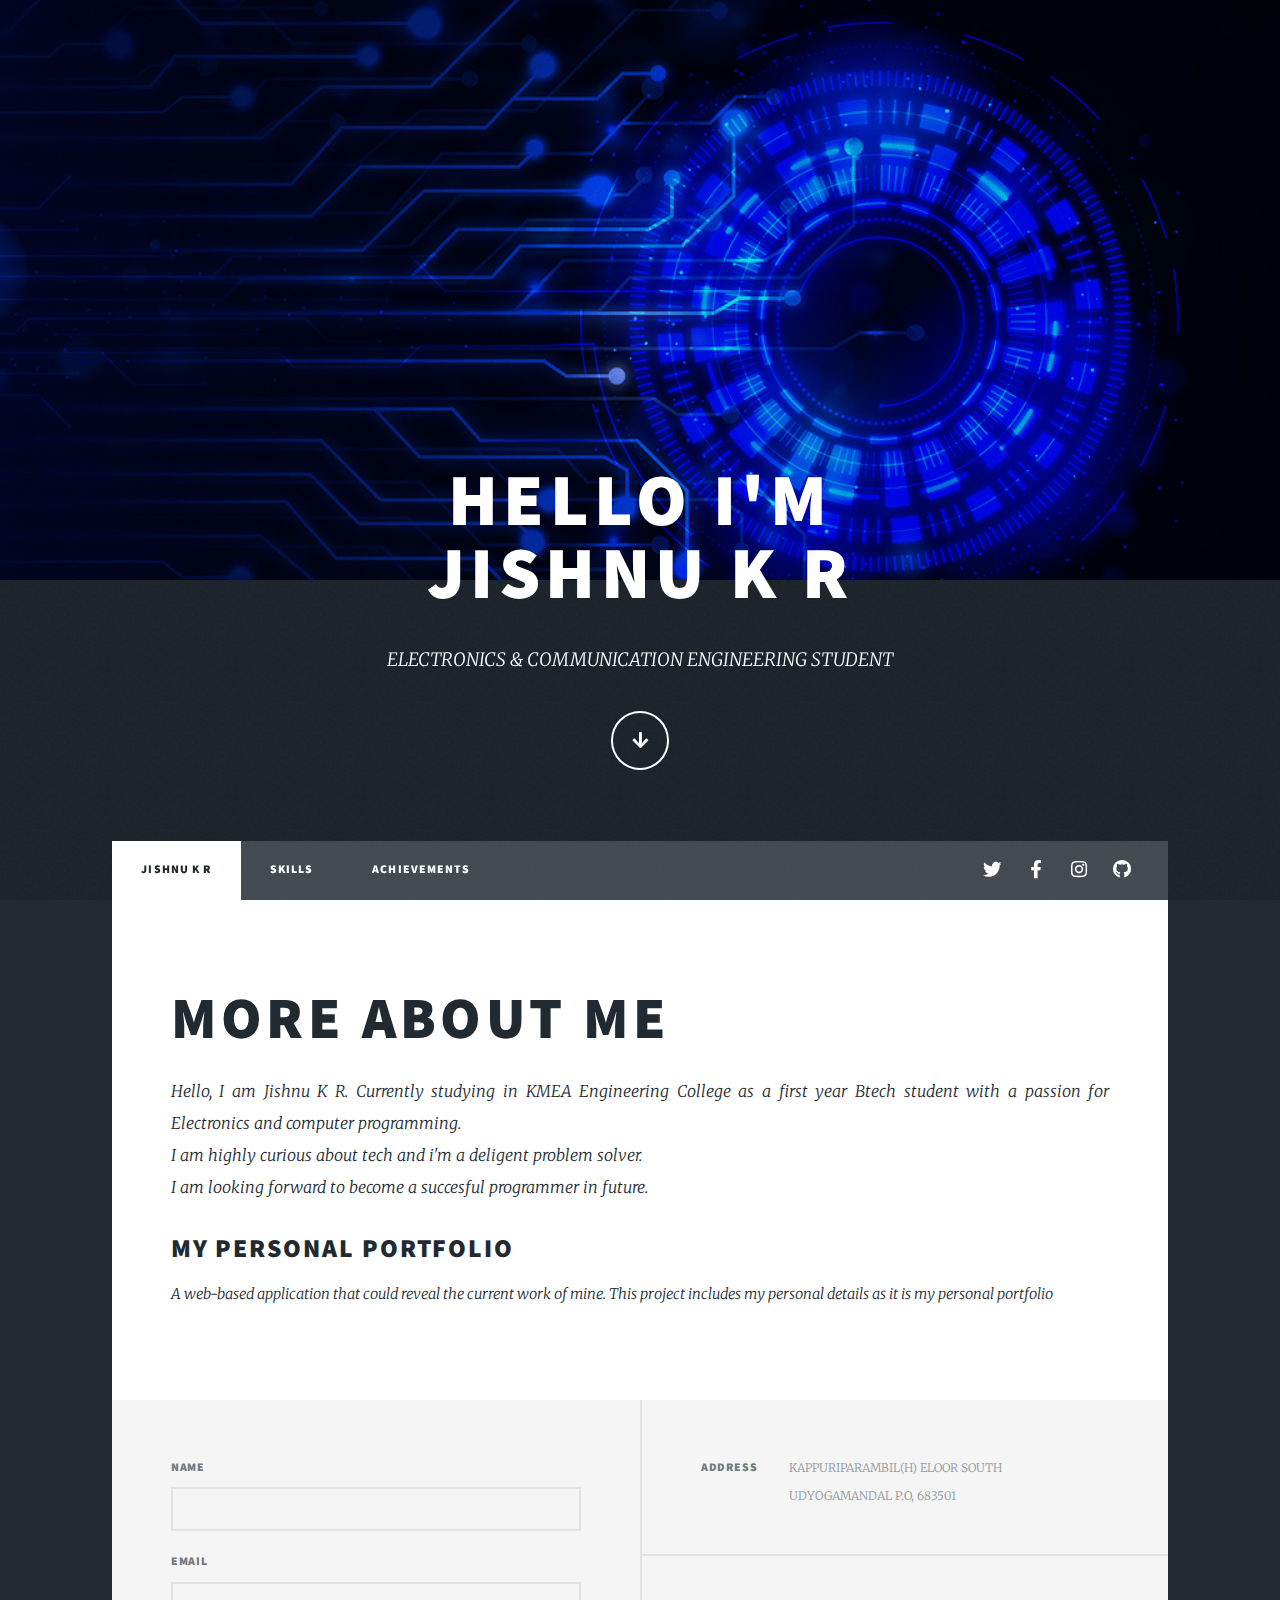
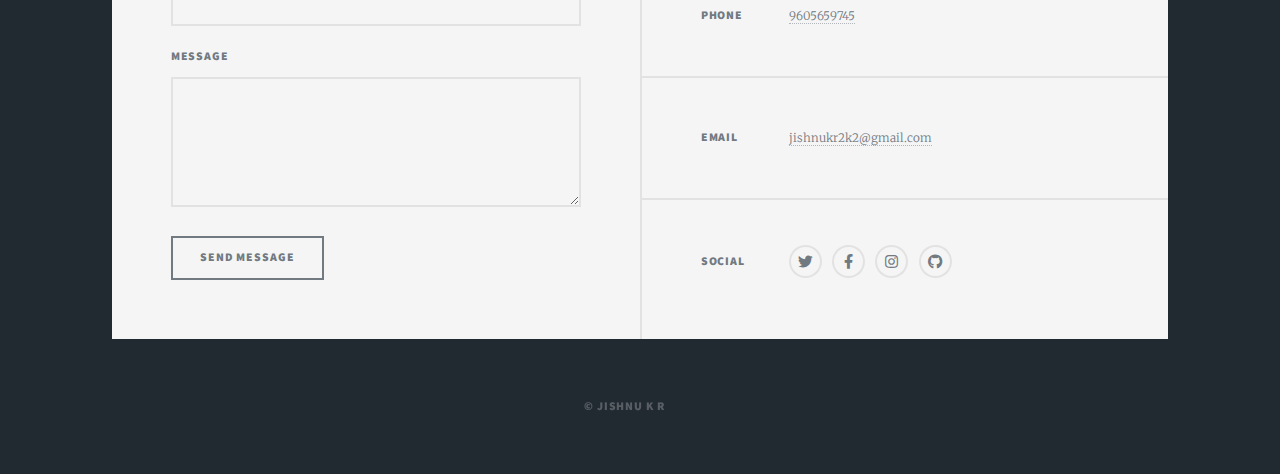
<file: index.html>
<!DOCTYPE HTML>
<!--
	Massively by HTML5 UP
	html5up.net | @ajlkn
	Free for personal and commercial use under the CCA 3.0 license (html5up.net/license)
-->
<html>
	<head>
		<title>JISHNU K R</title>
		<meta charset="utf-8" />
		<meta name="viewport" content="width=device-width, initial-scale=1, user-scalable=no" />
		<link rel="stylesheet" href="assets/css/main.css" />
		<noscript><link rel="stylesheet" href="assets/css/noscript.css" /></noscript>
	</head>
	<body class="is-preload">

		<!-- Wrapper -->
			<div id="wrapper" class="fade-in">

				<!-- Intro -->
					<div id="intro">
						<h1> Hello I'M<br />
						JISHNU K R</h1>
						<p>ELECTRONICS & COMMUNICATION ENGINEERING STUDENT </p>
						<ul class="actions">
							<li><a href="#header" class="button icon solid solo fa-arrow-down scrolly">Continue</a></li>
						</ul>
					</div>

				<!-- Header -->
					<header id="header">
						<a href="index.html" class="logo">JISHNU K R</a>
					</header>

				<!-- Nav -->
					<nav id="nav">
						<ul class="links">
							<li class="active"><a href="index.html">JISHNU K R</a></li>
							<li><a href="generic.html">SKILLS</a></li>
							<li><a href="elements.html">ACHIEVEMENTS</a></li>
						</ul>
						<ul class="icons">
							<li><a href="https://twitter.com/jishnu_k_r?s=03" class="icon brands fa-twitter"><span class="label">Twitter
							</span></a></li>
							<li><a href="https://www.facebook.com/jishnu.rajesh.10" class="icon brands fa-facebook-f"><span class="label">Facebook</span></a></li>
							<li><a href="https://www.instagram.com/invites/contact/?i=131qjm4hkmq2w&utm_content=2mudwu3" class="icon brands fa-instagram"><span class="label">Instagram </span></a></li>
				            <li><a href="https://github.com/jishnukr4" class="icon brands fa-github"><span class="label">GitHub</span></a></li>
						</ul>
					</nav>

				<!-- Main -->
					<div id="main">

						<!-- Featured Post -->
							<article class="post featured">
						

						<header>


							<h1>MORE ABOUT ME</h1>
							<p>Hello, I am Jishnu K R. Currently studying in KMEA Engineering College as a first year Btech student with a passion for Electronics and computer programming.<br />
									 I am highly curious about tech and i'm a deligent problem solver.<br />
									I am looking forward to become a succesful programmer in future.</p>

									<h2>MY PERSONAL PORTFOLIO</h2>
									<P>A web-based application that could reveal the current work of mine. This project includes my personal details as it is my personal portfolio</P>

									
									
								</header>
						</header>

					</div>

				<!-- Footer -->
					<footer id="footer">
						<section>
							<form method="post" action="https://formspree.io/f/mqkwpode">
								<div class="fields">
									<div class="field">
										<label for="name">Name</label>
										<input type="text" name="name" id="name" />
									</div>
									<div class="field">
										<label for="email">Email</label>
										<input type="text" name="email" id="email" />
									</div>
									<div class="field">
										<label for="message">Message</label>
										<textarea name="message" id="message" rows="3"></textarea>
									</div>
								</div>
								<ul class="actions">
									<li><input type="submit" value="Send Message" /></li>
								</ul>
							</form>
						</section>
						<section class="split contact">
							<section class="alt">
								<h3>Address</h3>
								<p>KAPPURIPARAMBIL(H) ELOOR SOUTH<br />
								UDYOGAMANDAL P.O, 683501</p>
							</section>
							<section>
								<h3>Phone</h3>
								<p><a href="#">9605659745</a></p>
							</section>
							<section>
								<h3>Email</h3>
								<p><a href="#">jishnukr2k2@gmail.com</a></p>
							</section>
							<section>
								<h3>Social</h3>
								<ul class="icons alt">
									<li><a href="https://twitter.com/jishnu_k_r?s=03" class="icon brands fa-twitter"><span class="label">Twitter
									</span></a></li>
									<li><a href="https://www.facebook.com/jishnu.rajesh.10" class="icon brands fa-facebook-f"><span class="label">Facebook</span></a></li>
									<li><a href="https://www.instagram.com/invites/contact/?i=131qjm4hkmq2w&utm_content=2mudwu3" class="icon brands fa-instagram"><span class="label">Instagram </span></a></li>
									<li><a href="https://github.com/jishnukr4" class="icon brands fa-github"><span class="label">GitHub</span></a></li>
								</ul>
							</section>
						</section>
					</footer>

				<!-- Copyright -->
				<div id="copyright">
					<ul><li>&copy; JISHNU K R</li><li></li></ul>
				</div>

		</div>

	<!-- Scripts -->
		<script src="assets/js/jquery.min.js"></script>
		<script src="assets/js/jquery.scrollex.min.js"></script>
		<script src="assets/js/jquery.scrolly.min.js"></script>
		<script src="assets/js/browser.min.js"></script>
		<script src="assets/js/breakpoints.min.js"></script>
		<script src="assets/js/util.js"></script>
		<script src="assets/js/main.js"></script>

</body>
</html>
</file>
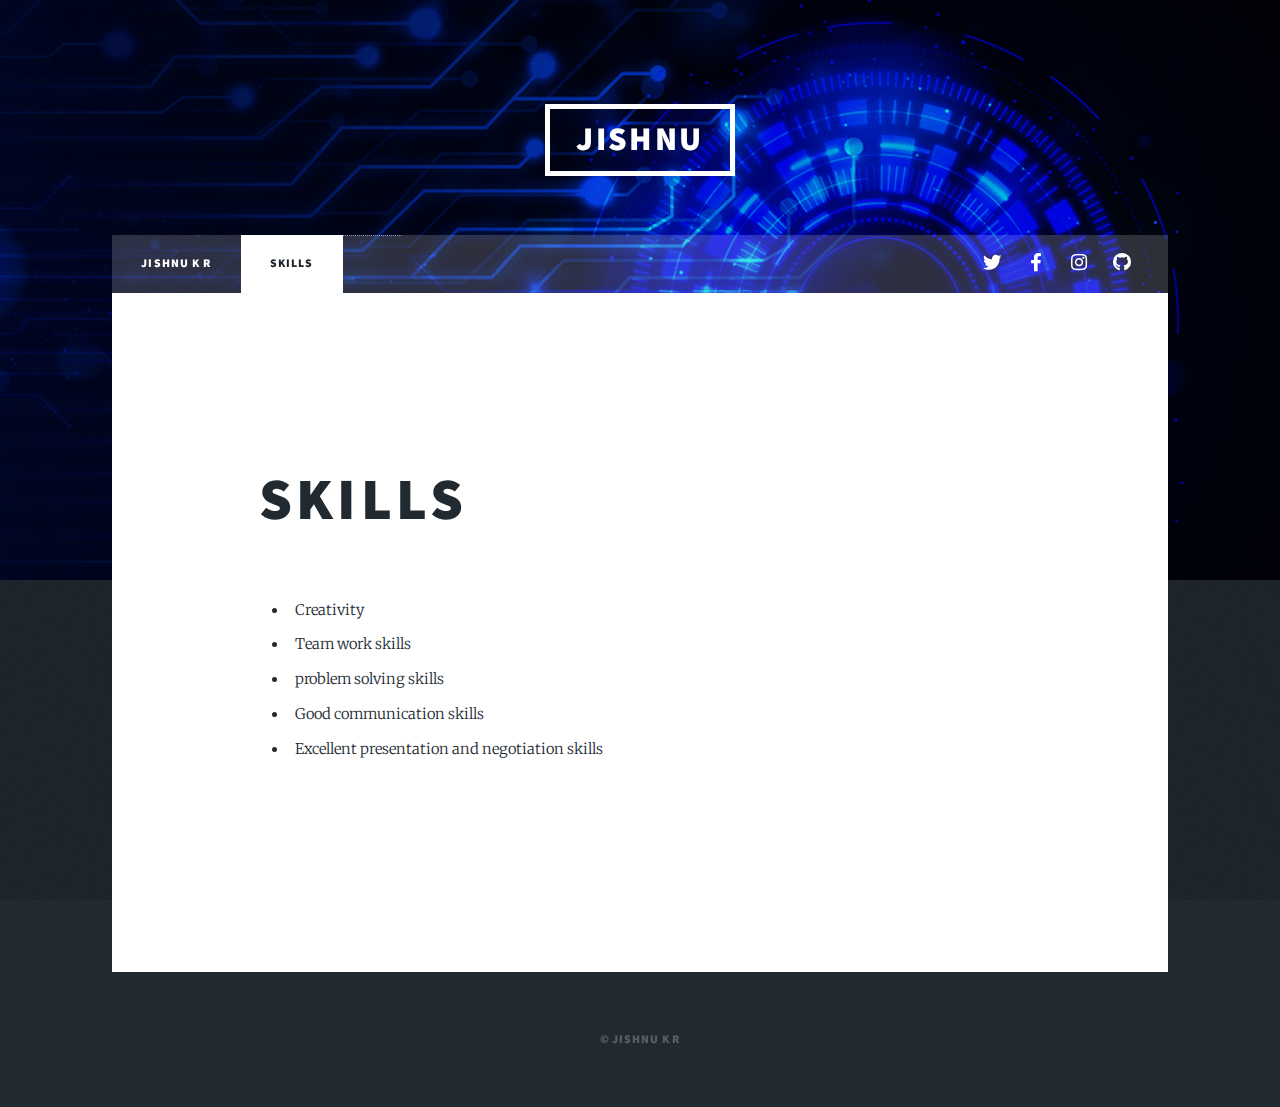
<file: generic.html>
<!DOCTYPE HTML>
<!--
	Massively by HTML5 UP
	html5up.net | @ajlkn
	Free for personal and commercial use under the CCA 3.0 license (html5up.net/license)
-->
<html>
	<head>
		<title>JISHNU K R</title>
		<meta charset="utf-8" />
		<meta name="viewport" content="width=device-width, initial-scale=1, user-scalable=no" />
		<link rel="stylesheet" href="assets/css/main.css" />
		<noscript><link rel="stylesheet" href="assets/css/noscript.css" /></noscript>
	</head>
	<body class="is-preload">

		<!-- Wrapper -->
			<div id="wrapper">

				<!-- Header -->
					<header id="header">
						<a href="index.html" class="logo">JISHNU</a>
					</header>

				<!-- Nav -->
					<nav id="nav">
						<ul class="links">
							<li><a href="index.html">JISHNU K R</a></li>
							<li class="active"><a href="generic.html">SKILLS</a></li>
							<li><a href="elements.html"></a></li>
						</ul>
						<ul class="icons">
							<li><a href="https://twitter.com/jishnu_k_r?s=03" class="icon brands fa-twitter"><span class="label">Twitter
							</span></a></li>
							<li><a href="https://www.facebook.com/jishnu.rajesh.10" class="icon brands fa-facebook-f"><span class="label">Facebook</span></a></li>
							<li><a href="https://www.instagram.com/invites/contact/?i=131qjm4hkmq2w&utm_content=2mudwu3" class="icon brands fa-instagram"><span class="label">Instagram </span></a></li>
				            <li><a href="https://github.com/jishnukr4" class="icon brands fa-github"><span class="label">GitHub</span></a></li>
						</ul>
					</nav>
					</nav>

				<!-- Main -->
					<div id="main">

						<!-- Post -->
							<section class="post">
								<header class="major">

									<!-- Main -->
					<div id="main">

						<!-- Post -->
							<section class="post">
								<header class="major">
									<h1>SKILLS
									</h1>
								</header>

								
									
									
										
                               
                               <!-- Lists -->
									

							   <div class="row">
								<div class="col-6 col-12-small">
									<ul class="alt">

									
									<ul>
										<li>Creativity</li>
										<li>Team work skills</li>
										<li>problem solving skills</li>
										<li>Good communication skills</li>
										<li>Excellent presentation and negotiation skills</li>
									</ul>
								</ul>

									

								</div>

								
							</div>


							
							   
						
									
								 

									

								</div>
							</div>
	 
								 
									   
									

									   

								   </div>
							   </div>
		
                          


                    
                            
                                
									  

									   									
								</header>
								
							</section>
					</div>

					
				<!-- Copyright -->
				<div id="copyright">
					<ul><li>&copy; JISHNU K R</li></li></ul>
				</div>

		</div>

	<!-- Scripts -->
		<script src="assets/js/jquery.min.js"></script>
		<script src="assets/js/jquery.scrollex.min.js"></script>
		<script src="assets/js/jquery.scrolly.min.js"></script>
		<script src="assets/js/browser.min.js"></script>
		<script src="assets/js/breakpoints.min.js"></script>
		<script src="assets/js/util.js"></script>
		<script src="assets/js/main.js"></script>

</body>
</html>
</file>
<file: assets/css/main.css>
@import url(fontawesome-all.min.css);
@import url("https://fonts.googleapis.com/css?family=Merriweather:300,700,300italic,700italic|Source+Sans+Pro:900");

/*
	Massively by HTML5 UP
	html5up.net | @ajlkn
	Free for personal and commercial use under the CCA 3.0 license (html5up.net/license)
*/

html, body, div, span, applet, object,
iframe, h1, h2, h3, h4, h5, h6, p, blockquote,
pre, a, abbr, acronym, address, big, cite,
code, del, dfn, em, img, ins, kbd, q, s, samp,
small, strike, strong, sub, sup, tt, var, b,
u, i, center, dl, dt, dd, ol, ul, li, fieldset,
form, label, legend, table, caption, tbody,
tfoot, thead, tr, th, td, article, aside,
canvas, details, embed, figure, figcaption,
footer, header, hgroup, menu, nav, output, ruby,
section, summary, time, mark, audio, video {
	margin: 0;
	padding: 0;
	border: 0;
	font-size: 100%;
	font: inherit;
	vertical-align: baseline;}

article, aside, details, figcaption, figure,
footer, header, hgroup, menu, nav, section {
	display: block;}

body {
	line-height: 1;
}

ol, ul {
	list-style: none;
}

blockquote, q {
	quotes: none;
}

	blockquote:before, blockquote:after, q:before, q:after {
		content: '';
		content: none;
	}

table {
	border-collapse: collapse;
	border-spacing: 0;
}

body {
	-webkit-text-size-adjust: none;
}

mark {
	background-color: transparent;
	color: inherit;
}

input::-moz-focus-inner {
	border: 0;
	padding: 0;
}

input, select, textarea {
	-moz-appearance: none;
	-webkit-appearance: none;
	-ms-appearance: none;
	appearance: none;
}

/* Basic */

	@-ms-viewport {
		width: device-width;
	}

	body {
		-ms-overflow-style: scrollbar;
	}

	@media screen and (max-width: 480px) {

		html, body {
			min-width: 320px;
		}

	}

	html {
		box-sizing: border-box;
	}

	*, *:before, *:after {
		box-sizing: inherit;
	}

	body {
		background-color: #212931;
	}

		body.is-preload *, body.is-preload *:before, body.is-preload *:after {
			-moz-animation: none !important;
			-webkit-animation: none !important;
			-ms-animation: none !important;
			animation: none !important;
			-moz-transition: none !important;
			-webkit-transition: none !important;
			-ms-transition: none !important;
			transition: none !important;
		}

/* Type */

	html {
		font-size: 16pt;
	}

		@media screen and (max-width: 1680px) {

			html {
				font-size: 12pt;
			}

		}

		@media screen and (max-width: 1280px) {

			html {
				font-size: 11pt;
			}

		}

		@media screen and (max-width: 360px) {

			html {
				font-size: 10pt;
			}

		}

	body {
		color: #212931;
	}

	body, input, select, textarea {
		font-family: "Merriweather", Georgia, serif;
		font-weight: 300;
		font-size: 1rem;
		line-height: 2.375;
	}

	a {
		-moz-transition: color 0.2s ease-in-out, background-color 0.2s ease-in-out, border-color 0.2s ease-in-out, box-shadow 0.2s ease-in-out;
		-webkit-transition: color 0.2s ease-in-out, background-color 0.2s ease-in-out, border-color 0.2s ease-in-out, box-shadow 0.2s ease-in-out;
		-ms-transition: color 0.2s ease-in-out, background-color 0.2s ease-in-out, border-color 0.2s ease-in-out, box-shadow 0.2s ease-in-out;
		transition: color 0.2s ease-in-out, background-color 0.2s ease-in-out, border-color 0.2s ease-in-out, box-shadow 0.2s ease-in-out;
		border-bottom: dotted 1px;
		text-decoration: none;
	}

		a:hover {
			border-bottom-color: transparent;
		}

	strong, b {
		font-weight: 600;
	}

	em, i {
		font-style: italic;
	}

	p {
		text-align: justify;
		margin: 0 0 2rem 0;
	}

	h1, h2, h3, h4, h5, h6 {
		font-family: "Source Sans Pro", Helvetica, sans-serif;
		font-weight: 900;
		line-height: 1.5;
		letter-spacing: 0.075em;
		text-transform: uppercase;
		margin: 0 0 1rem 0;
	}

		h1 a, h2 a, h3 a, h4 a, h5 a, h6 a {
			border-bottom: 0;
			color: inherit;
			text-decoration: none;
		}

	h1 {
		font-size: 4rem;
		line-height: 1.1;
		margin: 0 0 2rem 0;
	}

	h2 {
		font-size: 1.75rem;
		line-height: 1.3;
		margin: 0 0 1.5rem 0;
	}

	h3 {
		font-size: 1.25rem;
		margin: 0 0 1.5rem 0;
	}

	h4 {
		font-size: 1rem;
	}

	h5 {
		font-size: 0.9rem;
	}

	h6 {
		font-size: 0.8rem;
	}

	sub {
		font-size: 0.8rem;
		position: relative;
		top: 0.5rem;
	}

	sup {
		font-size: 0.8rem;
		position: relative;
		top: -0.5rem;
	}

	blockquote {
		border-left: solid 4px;
		font-style: italic;
		margin: 0 0 2rem 0;
		padding: 0.5rem 0 0.5rem 2rem;
	}

	code {
		border: solid 2px;
		font-family: "Courier New", monospace;
		font-size: 0.9rem;
		margin: 0 0.25rem;
		padding: 0.25rem 0.65rem;
	}

	pre {
		-webkit-overflow-scrolling: touch;
		font-family: "Courier New", monospace;
		font-size: 0.9rem;
		margin: 0 0 2rem 0;
	}

		pre code {
			display: block;
			line-height: 1.75;
			padding: 1rem 1.5rem;
			overflow-x: auto;
		}

	hr {
		border: 0;
		border-bottom: solid 2px;
		margin: 3rem 0;
	}

		hr.major {
			margin: 5rem 0;
		}

	.align-left {
		text-align: left;
	}

	.align-center {
		text-align: center;
	}

	.align-right {
		text-align: right;
	}

	input, select, textarea {
		color: #212931;
	}

	a {
		color: #212931;
		border-bottom-color: rgba(33, 41, 49, 0.5);
	}

		a:hover {
			border-bottom-color: transparent;
			color: #18bfef !important;
		}

	strong, b {
		color: #212931;
	}

	h1, h2, h3, h4, h5, h6 {
		color: #212931;
	}

	blockquote {
		border-left-color: #eeeeee;
	}

	code {
		background: rgba(220, 220, 220, 0.25);
		border-color: #eeeeee;
	}

	hr {
		border-bottom-color: #eeeeee;
	}

/* Row */

	.row {
		display: flex;
		flex-wrap: wrap;
		box-sizing: border-box;
		align-items: stretch;
	}

		.row > * {
			box-sizing: border-box;
		}

		.row.gtr-uniform > * > :last-child {
			margin-bottom: 0;
		}

		.row.aln-left {
			justify-content: flex-start;
		}

		.row.aln-center {
			justify-content: center;
		}

		.row.aln-right {
			justify-content: flex-end;
		}

		.row.aln-top {
			align-items: flex-start;
		}

		.row.aln-middle {
			align-items: center;
		}

		.row.aln-bottom {
			align-items: flex-end;
		}

		.row > .imp {
			order: -1;
		}

		.row > .col-1 {
			width: 8.33333%;
		}

		.row > .off-1 {
			margin-left: 8.33333%;
		}

		.row > .col-2 {
			width: 16.66667%;
		}

		.row > .off-2 {
			margin-left: 16.66667%;
		}

		.row > .col-3 {
			width: 25%;
		}

		.row > .off-3 {
			margin-left: 25%;
		}

		.row > .col-4 {
			width: 33.33333%;
		}

		.row > .off-4 {
			margin-left: 33.33333%;
		}

		.row > .col-5 {
			width: 41.66667%;
		}

		.row > .off-5 {
			margin-left: 41.66667%;
		}

		.row > .col-6 {
			width: 50%;
		}

		.row > .off-6 {
			margin-left: 50%;
		}

		.row > .col-7 {
			width: 58.33333%;
		}

		.row > .off-7 {
			margin-left: 58.33333%;
		}

		.row > .col-8 {
			width: 66.66667%;
		}

		.row > .off-8 {
			margin-left: 66.66667%;
		}

		.row > .col-9 {
			width: 75%;
		}

		.row > .off-9 {
			margin-left: 75%;
		}

		.row > .col-10 {
			width: 83.33333%;
		}

		.row > .off-10 {
			margin-left: 83.33333%;
		}

		.row > .col-11 {
			width: 91.66667%;
		}

		.row > .off-11 {
			margin-left: 91.66667%;
		}

		.row > .col-12 {
			width: 100%;
		}

		.row > .off-12 {
			margin-left: 100%;
		}

		.row.gtr-0 {
			margin-top: 0;
			margin-left: 0rem;
		}

			.row.gtr-0 > * {
				padding: 0 0 0 0rem;
			}

			.row.gtr-0.gtr-uniform {
				margin-top: 0rem;
			}

				.row.gtr-0.gtr-uniform > * {
					padding-top: 0rem;
				}

		.row.gtr-25 {
			margin-top: 0;
			margin-left: -0.375rem;
		}

			.row.gtr-25 > * {
				padding: 0 0 0 0.375rem;
			}

			.row.gtr-25.gtr-uniform {
				margin-top: -0.375rem;
			}

				.row.gtr-25.gtr-uniform > * {
					padding-top: 0.375rem;
				}

		.row.gtr-50 {
			margin-top: 0;
			margin-left: -0.75rem;
		}

			.row.gtr-50 > * {
				padding: 0 0 0 0.75rem;
			}

			.row.gtr-50.gtr-uniform {
				margin-top: -0.75rem;
			}

				.row.gtr-50.gtr-uniform > * {
					padding-top: 0.75rem;
				}

		.row {
			margin-top: 0;
			margin-left: -1.5rem;
		}

			.row > * {
				padding: 0 0 0 1.5rem;
			}

			.row.gtr-uniform {
				margin-top: -1.5rem;
			}

				.row.gtr-uniform > * {
					padding-top: 1.5rem;
				}

		.row.gtr-150 {
			margin-top: 0;
			margin-left: -2.25rem;
		}

			.row.gtr-150 > * {
				padding: 0 0 0 2.25rem;
			}

			.row.gtr-150.gtr-uniform {
				margin-top: -2.25rem;
			}

				.row.gtr-150.gtr-uniform > * {
					padding-top: 2.25rem;
				}

		.row.gtr-200 {
			margin-top: 0;
			margin-left: -3rem;
		}

			.row.gtr-200 > * {
				padding: 0 0 0 3rem;
			}

			.row.gtr-200.gtr-uniform {
				margin-top: -3rem;
			}

				.row.gtr-200.gtr-uniform > * {
					padding-top: 3rem;
				}

		@media screen and (max-width: 1680px) {

			.row {
				display: flex;
				flex-wrap: wrap;
				box-sizing: border-box;
				align-items: stretch;
			}

				.row > * {
					box-sizing: border-box;
				}

				.row.gtr-uniform > * > :last-child {
					margin-bottom: 0;
				}

				.row.aln-left {
					justify-content: flex-start;
				}

				.row.aln-center {
					justify-content: center;
				}

				.row.aln-right {
					justify-content: flex-end;
				}

				.row.aln-top {
					align-items: flex-start;
				}

				.row.aln-middle {
					align-items: center;
				}

				.row.aln-bottom {
					align-items: flex-end;
				}

				.row > .imp-xlarge {
					order: -1;
				}

				.row > .col-1-xlarge {
					width: 8.33333%;
				}

				.row > .off-1-xlarge {
					margin-left: 8.33333%;
				}

				.row > .col-2-xlarge {
					width: 16.66667%;
				}

				.row > .off-2-xlarge {
					margin-left: 16.66667%;
				}

				.row > .col-3-xlarge {
					width: 25%;
				}

				.row > .off-3-xlarge {
					margin-left: 25%;
				}

				.row > .col-4-xlarge {
					width: 33.33333%;
				}

				.row > .off-4-xlarge {
					margin-left: 33.33333%;
				}

				.row > .col-5-xlarge {
					width: 41.66667%;
				}

				.row > .off-5-xlarge {
					margin-left: 41.66667%;
				}

				.row > .col-6-xlarge {
					width: 50%;
				}

				.row > .off-6-xlarge {
					margin-left: 50%;
				}

				.row > .col-7-xlarge {
					width: 58.33333%;
				}

				.row > .off-7-xlarge {
					margin-left: 58.33333%;
				}

				.row > .col-8-xlarge {
					width: 66.66667%;
				}

				.row > .off-8-xlarge {
					margin-left: 66.66667%;
				}

				.row > .col-9-xlarge {
					width: 75%;
				}

				.row > .off-9-xlarge {
					margin-left: 75%;
				}

				.row > .col-10-xlarge {
					width: 83.33333%;
				}

				.row > .off-10-xlarge {
					margin-left: 83.33333%;
				}

				.row > .col-11-xlarge {
					width: 91.66667%;
				}

				.row > .off-11-xlarge {
					margin-left: 91.66667%;
				}

				.row > .col-12-xlarge {
					width: 100%;
				}

				.row > .off-12-xlarge {
					margin-left: 100%;
				}

				.row.gtr-0 {
					margin-top: 0;
					margin-left: 0rem;
				}

					.row.gtr-0 > * {
						padding: 0 0 0 0rem;
					}

					.row.gtr-0.gtr-uniform {
						margin-top: 0rem;
					}

						.row.gtr-0.gtr-uniform > * {
							padding-top: 0rem;
						}

				.row.gtr-25 {
					margin-top: 0;
					margin-left: -0.375rem;
				}

					.row.gtr-25 > * {
						padding: 0 0 0 0.375rem;
					}

					.row.gtr-25.gtr-uniform {
						margin-top: -0.375rem;
					}

						.row.gtr-25.gtr-uniform > * {
							padding-top: 0.375rem;
						}

				.row.gtr-50 {
					margin-top: 0;
					margin-left: -0.75rem;
				}

					.row.gtr-50 > * {
						padding: 0 0 0 0.75rem;
					}

					.row.gtr-50.gtr-uniform {
						margin-top: -0.75rem;
					}

						.row.gtr-50.gtr-uniform > * {
							padding-top: 0.75rem;
						}

				.row {
					margin-top: 0;
					margin-left: -1.5rem;
				}

					.row > * {
						padding: 0 0 0 1.5rem;
					}

					.row.gtr-uniform {
						margin-top: -1.5rem;
					}

						.row.gtr-uniform > * {
							padding-top: 1.5rem;
						}

				.row.gtr-150 {
					margin-top: 0;
					margin-left: -2.25rem;
				}

					.row.gtr-150 > * {
						padding: 0 0 0 2.25rem;
					}

					.row.gtr-150.gtr-uniform {
						margin-top: -2.25rem;
					}

						.row.gtr-150.gtr-uniform > * {
							padding-top: 2.25rem;
						}

				.row.gtr-200 {
					margin-top: 0;
					margin-left: -3rem;
				}

					.row.gtr-200 > * {
						padding: 0 0 0 3rem;
					}

					.row.gtr-200.gtr-uniform {
						margin-top: -3rem;
					}

						.row.gtr-200.gtr-uniform > * {
							padding-top: 3rem;
						}

		}

		@media screen and (max-width: 1280px) {

			.row {
				display: flex;
				flex-wrap: wrap;
				box-sizing: border-box;
				align-items: stretch;
			}

				.row > * {
					box-sizing: border-box;
				}

				.row.gtr-uniform > * > :last-child {
					margin-bottom: 0;
				}

				.row.aln-left {
					justify-content: flex-start;
				}

				.row.aln-center {
					justify-content: center;
				}

				.row.aln-right {
					justify-content: flex-end;
				}

				.row.aln-top {
					align-items: flex-start;
				}

				.row.aln-middle {
					align-items: center;
				}

				.row.aln-bottom {
					align-items: flex-end;
				}

				.row > .imp-large {
					order: -1;
				}

				.row > .col-1-large {
					width: 8.33333%;
				}

				.row > .off-1-large {
					margin-left: 8.33333%;
				}

				.row > .col-2-large {
					width: 16.66667%;
				}

				.row > .off-2-large {
					margin-left: 16.66667%;
				}

				.row > .col-3-large {
					width: 25%;
				}

				.row > .off-3-large {
					margin-left: 25%;
				}

				.row > .col-4-large {
					width: 33.33333%;
				}

				.row > .off-4-large {
					margin-left: 33.33333%;
				}

				.row > .col-5-large {
					width: 41.66667%;
				}

				.row > .off-5-large {
					margin-left: 41.66667%;
				}

				.row > .col-6-large {
					width: 50%;
				}

				.row > .off-6-large {
					margin-left: 50%;
				}

				.row > .col-7-large {
					width: 58.33333%;
				}

				.row > .off-7-large {
					margin-left: 58.33333%;
				}

				.row > .col-8-large {
					width: 66.66667%;
				}

				.row > .off-8-large {
					margin-left: 66.66667%;
				}

				.row > .col-9-large {
					width: 75%;
				}

				.row > .off-9-large {
					margin-left: 75%;
				}

				.row > .col-10-large {
					width: 83.33333%;
				}

				.row > .off-10-large {
					margin-left: 83.33333%;
				}

				.row > .col-11-large {
					width: 91.66667%;
				}

				.row > .off-11-large {
					margin-left: 91.66667%;
				}

				.row > .col-12-large {
					width: 100%;
				}

				.row > .off-12-large {
					margin-left: 100%;
				}

				.row.gtr-0 {
					margin-top: 0;
					margin-left: 0rem;
				}

					.row.gtr-0 > * {
						padding: 0 0 0 0rem;
					}

					.row.gtr-0.gtr-uniform {
						margin-top: 0rem;
					}

						.row.gtr-0.gtr-uniform > * {
							padding-top: 0rem;
						}

				.row.gtr-25 {
					margin-top: 0;
					margin-left: -0.375rem;
				}

					.row.gtr-25 > * {
						padding: 0 0 0 0.375rem;
					}

					.row.gtr-25.gtr-uniform {
						margin-top: -0.375rem;
					}

						.row.gtr-25.gtr-uniform > * {
							padding-top: 0.375rem;
						}

				.row.gtr-50 {
					margin-top: 0;
					margin-left: -0.75rem;
				}

					.row.gtr-50 > * {
						padding: 0 0 0 0.75rem;
					}

					.row.gtr-50.gtr-uniform {
						margin-top: -0.75rem;
					}

						.row.gtr-50.gtr-uniform > * {
							padding-top: 0.75rem;
						}

				.row {
					margin-top: 0;
					margin-left: -1.5rem;
				}

					.row > * {
						padding: 0 0 0 1.5rem;
					}

					.row.gtr-uniform {
						margin-top: -1.5rem;
					}

						.row.gtr-uniform > * {
							padding-top: 1.5rem;
						}

				.row.gtr-150 {
					margin-top: 0;
					margin-left: -2.25rem;
				}

					.row.gtr-150 > * {
						padding: 0 0 0 2.25rem;
					}

					.row.gtr-150.gtr-uniform {
						margin-top: -2.25rem;
					}

						.row.gtr-150.gtr-uniform > * {
							padding-top: 2.25rem;
						}

				.row.gtr-200 {
					margin-top: 0;
					margin-left: -3rem;
				}

					.row.gtr-200 > * {
						padding: 0 0 0 3rem;
					}

					.row.gtr-200.gtr-uniform {
						margin-top: -3rem;
					}

						.row.gtr-200.gtr-uniform > * {
							padding-top: 3rem;
						}

		}

		@media screen and (max-width: 980px) {

			.row {
				display: flex;
				flex-wrap: wrap;
				box-sizing: border-box;
				align-items: stretch;
			}

				.row > * {
					box-sizing: border-box;
				}

				.row.gtr-uniform > * > :last-child {
					margin-bottom: 0;
				}

				.row.aln-left {
					justify-content: flex-start;
				}

				.row.aln-center {
					justify-content: center;
				}

				.row.aln-right {
					justify-content: flex-end;
				}

				.row.aln-top {
					align-items: flex-start;
				}

				.row.aln-middle {
					align-items: center;
				}

				.row.aln-bottom {
					align-items: flex-end;
				}

				.row > .imp-medium {
					order: -1;
				}

				.row > .col-1-medium {
					width: 8.33333%;
				}

				.row > .off-1-medium {
					margin-left: 8.33333%;
				}

				.row > .col-2-medium {
					width: 16.66667%;
				}

				.row > .off-2-medium {
					margin-left: 16.66667%;
				}

				.row > .col-3-medium {
					width: 25%;
				}

				.row > .off-3-medium {
					margin-left: 25%;
				}

				.row > .col-4-medium {
					width: 33.33333%;
				}

				.row > .off-4-medium {
					margin-left: 33.33333%;
				}

				.row > .col-5-medium {
					width: 41.66667%;
				}

				.row > .off-5-medium {
					margin-left: 41.66667%;
				}

				.row > .col-6-medium {
					width: 50%;
				}

				.row > .off-6-medium {
					margin-left: 50%;
				}

				.row > .col-7-medium {
					width: 58.33333%;
				}

				.row > .off-7-medium {
					margin-left: 58.33333%;
				}

				.row > .col-8-medium {
					width: 66.66667%;
				}

				.row > .off-8-medium {
					margin-left: 66.66667%;
				}

				.row > .col-9-medium {
					width: 75%;
				}

				.row > .off-9-medium {
					margin-left: 75%;
				}

				.row > .col-10-medium {
					width: 83.33333%;
				}

				.row > .off-10-medium {
					margin-left: 83.33333%;
				}

				.row > .col-11-medium {
					width: 91.66667%;
				}

				.row > .off-11-medium {
					margin-left: 91.66667%;
				}

				.row > .col-12-medium {
					width: 100%;
				}

				.row > .off-12-medium {
					margin-left: 100%;
				}

				.row.gtr-0 {
					margin-top: 0;
					margin-left: 0rem;
				}

					.row.gtr-0 > * {
						padding: 0 0 0 0rem;
					}

					.row.gtr-0.gtr-uniform {
						margin-top: 0rem;
					}

						.row.gtr-0.gtr-uniform > * {
							padding-top: 0rem;
						}

				.row.gtr-25 {
					margin-top: 0;
					margin-left: -0.375rem;
				}

					.row.gtr-25 > * {
						padding: 0 0 0 0.375rem;
					}

					.row.gtr-25.gtr-uniform {
						margin-top: -0.375rem;
					}

						.row.gtr-25.gtr-uniform > * {
							padding-top: 0.375rem;
						}

				.row.gtr-50 {
					margin-top: 0;
					margin-left: -0.75rem;
				}

					.row.gtr-50 > * {
						padding: 0 0 0 0.75rem;
					}

					.row.gtr-50.gtr-uniform {
						margin-top: -0.75rem;
					}

						.row.gtr-50.gtr-uniform > * {
							padding-top: 0.75rem;
						}

				.row {
					margin-top: 0;
					margin-left: -1.5rem;
				}

					.row > * {
						padding: 0 0 0 1.5rem;
					}

					.row.gtr-uniform {
						margin-top: -1.5rem;
					}

						.row.gtr-uniform > * {
							padding-top: 1.5rem;
						}

				.row.gtr-150 {
					margin-top: 0;
					margin-left: -2.25rem;
				}

					.row.gtr-150 > * {
						padding: 0 0 0 2.25rem;
					}

					.row.gtr-150.gtr-uniform {
						margin-top: -2.25rem;
					}

						.row.gtr-150.gtr-uniform > * {
							padding-top: 2.25rem;
						}

				.row.gtr-200 {
					margin-top: 0;
					margin-left: -3rem;
				}

					.row.gtr-200 > * {
						padding: 0 0 0 3rem;
					}

					.row.gtr-200.gtr-uniform {
						margin-top: -3rem;
					}

						.row.gtr-200.gtr-uniform > * {
							padding-top: 3rem;
						}

		}

		@media screen and (max-width: 736px) {

			.row {
				display: flex;
				flex-wrap: wrap;
				box-sizing: border-box;
				align-items: stretch;
			}

				.row > * {
					box-sizing: border-box;
				}

				.row.gtr-uniform > * > :last-child {
					margin-bottom: 0;
				}

				.row.aln-left {
					justify-content: flex-start;
				}

				.row.aln-center {
					justify-content: center;
				}

				.row.aln-right {
					justify-content: flex-end;
				}

				.row.aln-top {
					align-items: flex-start;
				}

				.row.aln-middle {
					align-items: center;
				}

				.row.aln-bottom {
					align-items: flex-end;
				}

				.row > .imp-small {
					order: -1;
				}

				.row > .col-1-small {
					width: 8.33333%;
				}

				.row > .off-1-small {
					margin-left: 8.33333%;
				}

				.row > .col-2-small {
					width: 16.66667%;
				}

				.row > .off-2-small {
					margin-left: 16.66667%;
				}

				.row > .col-3-small {
					width: 25%;
				}

				.row > .off-3-small {
					margin-left: 25%;
				}

				.row > .col-4-small {
					width: 33.33333%;
				}

				.row > .off-4-small {
					margin-left: 33.33333%;
				}

				.row > .col-5-small {
					width: 41.66667%;
				}

				.row > .off-5-small {
					margin-left: 41.66667%;
				}

				.row > .col-6-small {
					width: 50%;
				}

				.row > .off-6-small {
					margin-left: 50%;
				}

				.row > .col-7-small {
					width: 58.33333%;
				}

				.row > .off-7-small {
					margin-left: 58.33333%;
				}

				.row > .col-8-small {
					width: 66.66667%;
				}

				.row > .off-8-small {
					margin-left: 66.66667%;
				}

				.row > .col-9-small {
					width: 75%;
				}

				.row > .off-9-small {
					margin-left: 75%;
				}

				.row > .col-10-small {
					width: 83.33333%;
				}

				.row > .off-10-small {
					margin-left: 83.33333%;
				}

				.row > .col-11-small {
					width: 91.66667%;
				}

				.row > .off-11-small {
					margin-left: 91.66667%;
				}

				.row > .col-12-small {
					width: 100%;
				}

				.row > .off-12-small {
					margin-left: 100%;
				}

				.row.gtr-0 {
					margin-top: 0;
					margin-left: 0rem;
				}

					.row.gtr-0 > * {
						padding: 0 0 0 0rem;
					}

					.row.gtr-0.gtr-uniform {
						margin-top: 0rem;
					}

						.row.gtr-0.gtr-uniform > * {
							padding-top: 0rem;
						}

				.row.gtr-25 {
					margin-top: 0;
					margin-left: -0.375rem;
				}

					.row.gtr-25 > * {
						padding: 0 0 0 0.375rem;
					}

					.row.gtr-25.gtr-uniform {
						margin-top: -0.375rem;
					}

						.row.gtr-25.gtr-uniform > * {
							padding-top: 0.375rem;
						}

				.row.gtr-50 {
					margin-top: 0;
					margin-left: -0.75rem;
				}

					.row.gtr-50 > * {
						padding: 0 0 0 0.75rem;
					}

					.row.gtr-50.gtr-uniform {
						margin-top: -0.75rem;
					}

						.row.gtr-50.gtr-uniform > * {
							padding-top: 0.75rem;
						}

				.row {
					margin-top: 0;
					margin-left: -1.5rem;
				}

					.row > * {
						padding: 0 0 0 1.5rem;
					}

					.row.gtr-uniform {
						margin-top: -1.5rem;
					}

						.row.gtr-uniform > * {
							padding-top: 1.5rem;
						}

				.row.gtr-150 {
					margin-top: 0;
					margin-left: -2.25rem;
				}

					.row.gtr-150 > * {
						padding: 0 0 0 2.25rem;
					}

					.row.gtr-150.gtr-uniform {
						margin-top: -2.25rem;
					}

						.row.gtr-150.gtr-uniform > * {
							padding-top: 2.25rem;
						}

				.row.gtr-200 {
					margin-top: 0;
					margin-left: -3rem;
				}

					.row.gtr-200 > * {
						padding: 0 0 0 3rem;
					}

					.row.gtr-200.gtr-uniform {
						margin-top: -3rem;
					}

						.row.gtr-200.gtr-uniform > * {
							padding-top: 3rem;
						}

		}

		@media screen and (max-width: 480px) {

			.row {
				display: flex;
				flex-wrap: wrap;
				box-sizing: border-box;
				align-items: stretch;
			}

				.row > * {
					box-sizing: border-box;
				}

				.row.gtr-uniform > * > :last-child {
					margin-bottom: 0;
				}

				.row.aln-left {
					justify-content: flex-start;
				}

				.row.aln-center {
					justify-content: center;
				}

				.row.aln-right {
					justify-content: flex-end;
				}

				.row.aln-top {
					align-items: flex-start;
				}

				.row.aln-middle {
					align-items: center;
				}

				.row.aln-bottom {
					align-items: flex-end;
				}

				.row > .imp-xsmall {
					order: -1;
				}

				.row > .col-1-xsmall {
					width: 8.33333%;
				}

				.row > .off-1-xsmall {
					margin-left: 8.33333%;
				}

				.row > .col-2-xsmall {
					width: 16.66667%;
				}

				.row > .off-2-xsmall {
					margin-left: 16.66667%;
				}

				.row > .col-3-xsmall {
					width: 25%;
				}

				.row > .off-3-xsmall {
					margin-left: 25%;
				}

				.row > .col-4-xsmall {
					width: 33.33333%;
				}

				.row > .off-4-xsmall {
					margin-left: 33.33333%;
				}

				.row > .col-5-xsmall {
					width: 41.66667%;
				}

				.row > .off-5-xsmall {
					margin-left: 41.66667%;
				}

				.row > .col-6-xsmall {
					width: 50%;
				}

				.row > .off-6-xsmall {
					margin-left: 50%;
				}

				.row > .col-7-xsmall {
					width: 58.33333%;
				}

				.row > .off-7-xsmall {
					margin-left: 58.33333%;
				}

				.row > .col-8-xsmall {
					width: 66.66667%;
				}

				.row > .off-8-xsmall {
					margin-left: 66.66667%;
				}

				.row > .col-9-xsmall {
					width: 75%;
				}

				.row > .off-9-xsmall {
					margin-left: 75%;
				}

				.row > .col-10-xsmall {
					width: 83.33333%;
				}

				.row > .off-10-xsmall {
					margin-left: 83.33333%;
				}

				.row > .col-11-xsmall {
					width: 91.66667%;
				}

				.row > .off-11-xsmall {
					margin-left: 91.66667%;
				}

				.row > .col-12-xsmall {
					width: 100%;
				}

				.row > .off-12-xsmall {
					margin-left: 100%;
				}

				.row.gtr-0 {
					margin-top: 0;
					margin-left: 0rem;
				}

					.row.gtr-0 > * {
						padding: 0 0 0 0rem;
					}

					.row.gtr-0.gtr-uniform {
						margin-top: 0rem;
					}

						.row.gtr-0.gtr-uniform > * {
							padding-top: 0rem;
						}

				.row.gtr-25 {
					margin-top: 0;
					margin-left: -0.375rem;
				}

					.row.gtr-25 > * {
						padding: 0 0 0 0.375rem;
					}

					.row.gtr-25.gtr-uniform {
						margin-top: -0.375rem;
					}

						.row.gtr-25.gtr-uniform > * {
							padding-top: 0.375rem;
						}

				.row.gtr-50 {
					margin-top: 0;
					margin-left: -0.75rem;
				}

					.row.gtr-50 > * {
						padding: 0 0 0 0.75rem;
					}

					.row.gtr-50.gtr-uniform {
						margin-top: -0.75rem;
					}

						.row.gtr-50.gtr-uniform > * {
							padding-top: 0.75rem;
						}

				.row {
					margin-top: 0;
					margin-left: -1.5rem;
				}

					.row > * {
						padding: 0 0 0 1.5rem;
					}

					.row.gtr-uniform {
						margin-top: -1.5rem;
					}

						.row.gtr-uniform > * {
							padding-top: 1.5rem;
						}

				.row.gtr-150 {
					margin-top: 0;
					margin-left: -2.25rem;
				}

					.row.gtr-150 > * {
						padding: 0 0 0 2.25rem;
					}

					.row.gtr-150.gtr-uniform {
						margin-top: -2.25rem;
					}

						.row.gtr-150.gtr-uniform > * {
							padding-top: 2.25rem;
						}

				.row.gtr-200 {
					margin-top: 0;
					margin-left: -3rem;
				}

					.row.gtr-200 > * {
						padding: 0 0 0 3rem;
					}

					.row.gtr-200.gtr-uniform {
						margin-top: -3rem;
					}

						.row.gtr-200.gtr-uniform > * {
							padding-top: 3rem;
						}

		}

		@media screen and (max-width: 360px) {

			.row {
				display: flex;
				flex-wrap: wrap;
				box-sizing: border-box;
				align-items: stretch;
			}

				.row > * {
					box-sizing: border-box;
				}

				.row.gtr-uniform > * > :last-child {
					margin-bottom: 0;
				}

				.row.aln-left {
					justify-content: flex-start;
				}

				.row.aln-center {
					justify-content: center;
				}

				.row.aln-right {
					justify-content: flex-end;
				}

				.row.aln-top {
					align-items: flex-start;
				}

				.row.aln-middle {
					align-items: center;
				}

				.row.aln-bottom {
					align-items: flex-end;
				}

				.row > .imp-xxsmall {
					order: -1;
				}

				.row > .col-1-xxsmall {
					width: 8.33333%;
				}

				.row > .off-1-xxsmall {
					margin-left: 8.33333%;
				}

				.row > .col-2-xxsmall {
					width: 16.66667%;
				}

				.row > .off-2-xxsmall {
					margin-left: 16.66667%;
				}

				.row > .col-3-xxsmall {
					width: 25%;
				}

				.row > .off-3-xxsmall {
					margin-left: 25%;
				}

				.row > .col-4-xxsmall {
					width: 33.33333%;
				}

				.row > .off-4-xxsmall {
					margin-left: 33.33333%;
				}

				.row > .col-5-xxsmall {
					width: 41.66667%;
				}

				.row > .off-5-xxsmall {
					margin-left: 41.66667%;
				}

				.row > .col-6-xxsmall {
					width: 50%;
				}

				.row > .off-6-xxsmall {
					margin-left: 50%;
				}

				.row > .col-7-xxsmall {
					width: 58.33333%;
				}

				.row > .off-7-xxsmall {
					margin-left: 58.33333%;
				}

				.row > .col-8-xxsmall {
					width: 66.66667%;
				}

				.row > .off-8-xxsmall {
					margin-left: 66.66667%;
				}

				.row > .col-9-xxsmall {
					width: 75%;
				}

				.row > .off-9-xxsmall {
					margin-left: 75%;
				}

				.row > .col-10-xxsmall {
					width: 83.33333%;
				}

				.row > .off-10-xxsmall {
					margin-left: 83.33333%;
				}

				.row > .col-11-xxsmall {
					width: 91.66667%;
				}

				.row > .off-11-xxsmall {
					margin-left: 91.66667%;
				}

				.row > .col-12-xxsmall {
					width: 100%;
				}

				.row > .off-12-xxsmall {
					margin-left: 100%;
				}

				.row.gtr-0 {
					margin-top: 0;
					margin-left: 0rem;
				}

					.row.gtr-0 > * {
						padding: 0 0 0 0rem;
					}

					.row.gtr-0.gtr-uniform {
						margin-top: 0rem;
					}

						.row.gtr-0.gtr-uniform > * {
							padding-top: 0rem;
						}

				.row.gtr-25 {
					margin-top: 0;
					margin-left: -0.375rem;
				}

					.row.gtr-25 > * {
						padding: 0 0 0 0.375rem;
					}

					.row.gtr-25.gtr-uniform {
						margin-top: -0.375rem;
					}

						.row.gtr-25.gtr-uniform > * {
							padding-top: 0.375rem;
						}

				.row.gtr-50 {
					margin-top: 0;
					margin-left: -0.75rem;
				}

					.row.gtr-50 > * {
						padding: 0 0 0 0.75rem;
					}

					.row.gtr-50.gtr-uniform {
						margin-top: -0.75rem;
					}

						.row.gtr-50.gtr-uniform > * {
							padding-top: 0.75rem;
						}

				.row {
					margin-top: 0;
					margin-left: -1.5rem;
				}

					.row > * {
						padding: 0 0 0 1.5rem;
					}

					.row.gtr-uniform {
						margin-top: -1.5rem;
					}

						.row.gtr-uniform > * {
							padding-top: 1.5rem;
						}

				.row.gtr-150 {
					margin-top: 0;
					margin-left: -2.25rem;
				}

					.row.gtr-150 > * {
						padding: 0 0 0 2.25rem;
					}

					.row.gtr-150.gtr-uniform {
						margin-top: -2.25rem;
					}

						.row.gtr-150.gtr-uniform > * {
							padding-top: 2.25rem;
						}

				.row.gtr-200 {
					margin-top: 0;
					margin-left: -3rem;
				}

					.row.gtr-200 > * {
						padding: 0 0 0 3rem;
					}

					.row.gtr-200.gtr-uniform {
						margin-top: -3rem;
					}

						.row.gtr-200.gtr-uniform > * {
							padding-top: 3rem;
						}

		}

/* Box */

	.box {
		border: solid 2px;
		margin-bottom: 2rem;
		padding: 1.5rem;
	}

		.box > :last-child,
		.box > :last-child > :last-child,
		.box > :last-child > :last-child > :last-child {
			margin-bottom: 0;
		}

		.box.alt {
			border: 0;
			border-radius: 0;
			padding: 0;
		}

	.box {
		border-color: #eeeeee;
	}

/* Button */

	input[type="submit"],
	input[type="reset"],
	input[type="button"],
	button,
	.button {
		-moz-appearance: none;
		-webkit-appearance: none;
		-ms-appearance: none;
		appearance: none;
		-moz-transition: background-color 0.2s ease-in-out, box-shadow 0.2s ease-in-out, color 0.2s ease-in-out;
		-webkit-transition: background-color 0.2s ease-in-out, box-shadow 0.2s ease-in-out, color 0.2s ease-in-out;
		-ms-transition: background-color 0.2s ease-in-out, box-shadow 0.2s ease-in-out, color 0.2s ease-in-out;
		transition: background-color 0.2s ease-in-out, box-shadow 0.2s ease-in-out, color 0.2s ease-in-out;
		border: 0;
		border-radius: 0;
		cursor: pointer;
		display: inline-block;
		font-family: "Source Sans Pro", Helvetica, sans-serif;
		font-size: 0.8rem;
		font-weight: 900;
		letter-spacing: 0.075em;
		height: 3rem;
		line-height: 3rem;
		padding: 0 2rem;
		text-align: center;
		text-decoration: none;
		text-transform: uppercase;
		white-space: nowrap;
	}

		input[type="submit"].icon:before,
		input[type="reset"].icon:before,
		input[type="button"].icon:before,
		button.icon:before,
		.button.icon:before {
			margin-right: 0.5rem;
		}

		input[type="submit"].icon.solo,
		input[type="reset"].icon.solo,
		input[type="button"].icon.solo,
		button.icon.solo,
		.button.icon.solo {
			position: relative;
			width: 4rem;
			height: 4rem;
			line-height: 4rem;
			border-radius: 4rem;
			text-indent: 4rem;
			overflow: hidden;
			padding: 0;
			white-space: nowrap;
		}

			input[type="submit"].icon.solo:before,
			input[type="reset"].icon.solo:before,
			input[type="button"].icon.solo:before,
			button.icon.solo:before,
			.button.icon.solo:before {
				position: absolute;
				display: block;
				top: 0;
				left: 0;
				width: inherit;
				height: inherit;
				line-height: inherit;
				font-size: 1.25rem;
				margin-right: 0;
				text-align: center;
				text-indent: 0;
			}

		input[type="submit"].fit,
		input[type="reset"].fit,
		input[type="button"].fit,
		button.fit,
		.button.fit {
			width: 100%;
		}

		input[type="submit"].small,
		input[type="reset"].small,
		input[type="button"].small,
		button.small,
		.button.small {
			font-size: 0.7rem;
			height: 2.5rem;
			line-height: 2.5rem;
			padding: 0 1.5rem;
		}

		input[type="submit"].large,
		input[type="reset"].large,
		input[type="button"].large,
		button.large,
		.button.large {
			font-size: 0.9rem;
			height: 3.5rem;
			line-height: 3.5rem;
			padding: 0 2.75rem;
		}

		@media screen and (max-width: 980px) {

			input[type="submit"],
			input[type="reset"],
			input[type="button"],
			button,
			.button {
				font-size: 0.9rem;
				height: 3.25rem;
				line-height: 3.25rem;
			}

				input[type="submit"].large,
				input[type="reset"].large,
				input[type="button"].large,
				button.large,
				.button.large {
					font-size: 1rem;
					height: 3.75rem;
					line-height: 3.75rem;
				}

		}

		input[type="submit"].disabled, input[type="submit"]:disabled,
		input[type="reset"].disabled,
		input[type="reset"]:disabled,
		input[type="button"].disabled,
		input[type="button"]:disabled,
		button.disabled,
		button:disabled,
		.button.disabled,
		.button:disabled {
			pointer-events: none;
			opacity: 0.25;
		}

	input[type="submit"],
	input[type="reset"],
	input[type="button"],
	button,
	.button {
		background-color: transparent;
		box-shadow: inset 0 0 0 2px #212931;
		color: #212931 !important;
	}

		input[type="submit"]:hover,
		input[type="reset"]:hover,
		input[type="button"]:hover,
		button:hover,
		.button:hover {
			box-shadow: inset 0 0 0 2px #18bfef;
			color: #18bfef !important;
		}

		input[type="submit"].primary,
		input[type="reset"].primary,
		input[type="button"].primary,
		button.primary,
		.button.primary {
			background-color: #212931;
			box-shadow: none;
			color: #ffffff !important;
		}

			input[type="submit"].primary:hover,
			input[type="reset"].primary:hover,
			input[type="button"].primary:hover,
			button.primary:hover,
			.button.primary:hover {
				background-color: #18bfef;
			}

/* Form */

	form {
		margin: 0 0 2rem 0;
	}

		form > :last-child {
			margin-bottom: 0;
		}

		form > .fields {
			display: -moz-flex;
			display: -webkit-flex;
			display: -ms-flex;
			display: flex;
			-moz-flex-wrap: wrap;
			-webkit-flex-wrap: wrap;
			-ms-flex-wrap: wrap;
			flex-wrap: wrap;
			width: calc(100% + 3rem);
			margin: -1.5rem 0 2rem -1.5rem;
		}

			form > .fields > .field {
				-moz-flex-grow: 0;
				-webkit-flex-grow: 0;
				-ms-flex-grow: 0;
				flex-grow: 0;
				-moz-flex-shrink: 0;
				-webkit-flex-shrink: 0;
				-ms-flex-shrink: 0;
				flex-shrink: 0;
				padding: 1.5rem 0 0 1.5rem;
				width: calc(100% - 1.5rem);
			}

				form > .fields > .field.half {
					width: calc(50% - 0.75rem);
				}

				form > .fields > .field.third {
					width: calc(100%/3 - 0.5rem);
				}

				form > .fields > .field.quarter {
					width: calc(25% - 0.375rem);
				}

		@media screen and (max-width: 480px) {

			form > .fields {
				width: calc(100% + 3rem);
				margin: -1.5rem 0 2rem -1.5rem;
			}

				form > .fields > .field {
					padding: 1.5rem 0 0 1.5rem;
					width: calc(100% - 1.5rem);
				}

					form > .fields > .field.half {
						width: calc(100% - 1.5rem);
					}

					form > .fields > .field.third {
						width: calc(100% - 1.5rem);
					}

					form > .fields > .field.quarter {
						width: calc(100% - 1.5rem);
					}

		}

	label {
		display: block;
		font-family: "Source Sans Pro", Helvetica, sans-serif;
		font-weight: 900;
		line-height: 1.5;
		letter-spacing: 0.075em;
		font-size: 0.8rem;
		text-transform: uppercase;
		margin: 0 0 0.75rem 0;
	}

		@media screen and (max-width: 980px) {

			label {
				font-size: 0.9rem;
			}

		}

	input[type="text"],
	input[type="password"],
	input[type="email"],
	select,
	textarea {
		-moz-appearance: none;
		-webkit-appearance: none;
		-ms-appearance: none;
		appearance: none;
		background: transparent;
		border-radius: 0;
		border: solid 2px;
		color: inherit;
		display: block;
		outline: 0;
		padding: 0 1rem;
		text-decoration: none;
		width: 100%;
	}

		input[type="text"]:invalid,
		input[type="password"]:invalid,
		input[type="email"]:invalid,
		select:invalid,
		textarea:invalid {
			box-shadow: none;
		}

	select {
		background-size: 1.25rem;
		background-repeat: no-repeat;
		background-position: calc(100% - 1rem) center;
		height: 3rem;
		padding-right: 3rem;
		text-overflow: ellipsis;
	}

		select:focus::-ms-value {
			background-color: transparent;
		}

		select::-ms-expand {
			display: none;
		}

	input[type="text"],
	input[type="password"],
	input[type="email"],
	select {
		height: 3rem;
	}

	textarea {
		padding: 0.75rem 1rem;
	}

	input[type="checkbox"],
	input[type="radio"] {
		-moz-appearance: none;
		-webkit-appearance: none;
		-ms-appearance: none;
		appearance: none;
		display: block;
		float: left;
		margin-right: -2rem;
		opacity: 0;
		width: 1rem;
		z-index: -1;
	}

		input[type="checkbox"] + label,
		input[type="radio"] + label {
			text-decoration: none;
			cursor: pointer;
			display: inline-block;
			font-size: 1rem;
			letter-spacing: 0;
			font-family: "Merriweather", Georgia, serif;
			text-transform: none;
			font-weight: 300;
			padding-left: 2.8rem;
			padding-right: 1rem;
			position: relative;
		}

			input[type="checkbox"] + label:before,
			input[type="radio"] + label:before {
				-moz-osx-font-smoothing: grayscale;
				-webkit-font-smoothing: antialiased;
				display: inline-block;
				font-style: normal;
				font-variant: normal;
				text-rendering: auto;
				line-height: 1;
				text-transform: none !important;
				font-family: 'Font Awesome 5 Free';
				font-weight: 900;
			}

			input[type="checkbox"] + label:before,
			input[type="radio"] + label:before {
				border-radius: 0;
				border: solid 2px;
				content: '';
				display: inline-block;
				font-size: 0.8rem;
				height: 1.8rem;
				left: 0;
				line-height: 1.65rem;
				position: absolute;
				text-align: center;
				top: -0.125rem;
				width: 1.8rem;
			}

		input[type="checkbox"]:checked + label:before,
		input[type="radio"]:checked + label:before {
			content: '\f00c';
		}

	input[type="checkbox"] + label:before {
		border-radius: 0;
	}

	input[type="radio"] + label:before {
		border-radius: 100%;
	}

	::-webkit-input-placeholder {
		opacity: 1.0;
	}

	:-moz-placeholder {
		opacity: 1.0;
	}

	::-moz-placeholder {
		opacity: 1.0;
	}

	:-ms-input-placeholder {
		opacity: 1.0;
	}

	label {
		color: #212931;
	}

	input[type="text"],
	input[type="password"],
	input[type="email"],
	select,
	textarea {
		border-color: #eeeeee;
	}

		input[type="text"]:focus,
		input[type="password"]:focus,
		input[type="email"]:focus,
		select:focus,
		textarea:focus {
			border-color: #18bfef;
		}

	select {
		background-image: url("data:image/svg+xml;charset=utf8,%3Csvg xmlns='http://www.w3.org/2000/svg' width='40' height='40' preserveAspectRatio='none' viewBox='0 0 40 40'%3E%3Cpath d='M9.4,12.3l10.4,10.4l10.4-10.4c0.2-0.2,0.5-0.4,0.9-0.4c0.3,0,0.6,0.1,0.9,0.4l3.3,3.3c0.2,0.2,0.4,0.5,0.4,0.9 c0,0.4-0.1,0.6-0.4,0.9L20.7,31.9c-0.2,0.2-0.5,0.4-0.9,0.4c-0.3,0-0.6-0.1-0.9-0.4L4.3,17.3c-0.2-0.2-0.4-0.5-0.4-0.9 c0-0.4,0.1-0.6,0.4-0.9l3.3-3.3c0.2-0.2,0.5-0.4,0.9-0.4S9.1,12.1,9.4,12.3z' fill='%23eeeeee' /%3E%3C/svg%3E");
	}

		select option {
			background-color: #ffffff;
			color: #212931;
		}

	.select-wrapper:before {
		color: #eeeeee;
	}

	input[type="checkbox"] + label,
	input[type="radio"] + label {
		color: #212931;
	}

		input[type="checkbox"] + label:before,
		input[type="radio"] + label:before {
			border-color: #eeeeee;
		}

	input[type="checkbox"]:checked + label:before,
	input[type="radio"]:checked + label:before {
		background-color: #212931;
		border-color: #212931;
		color: #ffffff;
	}

	input[type="checkbox"]:focus + label:before,
	input[type="radio"]:focus + label:before {
		border-color: #18bfef;
	}

	::-webkit-input-placeholder {
		color: #909498 !important;
	}

	:-moz-placeholder {
		color: #909498 !important;
	}

	::-moz-placeholder {
		color: #909498 !important;
	}

	:-ms-input-placeholder {
		color: #909498 !important;
	}

	.formerize-placeholder {
		color: #909498 !important;
	}

/* Icon */

	.icon {
		text-decoration: none;
		border-bottom: none;
		position: relative;
	}

		.icon:before {
			-moz-osx-font-smoothing: grayscale;
			-webkit-font-smoothing: antialiased;
			display: inline-block;
			font-style: normal;
			font-variant: normal;
			text-rendering: auto;
			line-height: 1;
			text-transform: none !important;
			font-family: 'Font Awesome 5 Free';
			font-weight: 400;
		}

		.icon > .label {
			display: none;
		}

		.icon:before {
			line-height: inherit;
		}

		.icon.solid:before {
			font-weight: 900;
		}

		.icon.brands:before {
			font-family: 'Font Awesome 5 Brands';
		}

/* Image */

	.image {
		border: 0;
		display: inline-block;
		position: relative;
	}

		.image img {
			display: block;
		}

		.image.left, .image.right {
			max-width: 40%;
		}

			.image.left img, .image.right img {
				width: 100%;
			}

		.image.left {
			float: left;
			margin: 0 2rem 2rem 0;
			top: 0.75rem;
		}

		.image.right {
			float: right;
			margin: 0 0 2rem 2rem;
			top: 0.75rem;
		}

		.image.fit {
			display: block;
			margin: 2.5rem 0;
			width: 100%;
		}

			.image.fit:first-child {
				margin-top: 0;
			}

			.image.fit img {
				width: 100%;
			}

		.image.main {
			display: block;
			margin: 4rem 0;
			width: 100%;
		}

			.image.main:first-child {
				margin-top: 0;
			}

			.image.main img {
				width: 100%;
			}

		@media screen and (max-width: 736px) {

			.image.fit {
				margin: 2rem 0;
			}

			.image.main {
				margin: 2rem 0;
			}

		}

	a.image {
		overflow: hidden;
	}

		a.image img {
			-moz-transition: -moz-transform 0.2s ease-out;
			-webkit-transition: -webkit-transform 0.2s ease-out;
			-ms-transition: -ms-transform 0.2s ease-out;
			transition: transform 0.2s ease-out;
		}

		a.image:hover img {
			-moz-transform: scale(1.05);
			-webkit-transform: scale(1.05);
			-ms-transform: scale(1.05);
			transform: scale(1.05);
		}

/* Actions */

	ul.actions {
		display: -moz-flex;
		display: -webkit-flex;
		display: -ms-flex;
		display: flex;
		cursor: default;
		list-style: none;
		margin-left: -1rem;
		padding-left: 0;
	}

		ul.actions li {
			padding: 0 0 0 1rem;
			vertical-align: middle;
		}

		ul.actions.special {
			-moz-justify-content: center;
			-webkit-justify-content: center;
			-ms-justify-content: center;
			justify-content: center;
			width: 100%;
			margin-left: 0;
		}

			ul.actions.special li:first-child {
				padding-left: 0;
			}

		ul.actions.stacked {
			-moz-flex-direction: column;
			-webkit-flex-direction: column;
			-ms-flex-direction: column;
			flex-direction: column;
			margin-left: 0;
		}

			ul.actions.stacked li {
				padding: 1.3rem 0 0 0;
			}

				ul.actions.stacked li:first-child {
					padding-top: 0;
				}

		ul.actions.fit {
			width: calc(100% + 1rem);
		}

			ul.actions.fit li {
				-moz-flex-grow: 1;
				-webkit-flex-grow: 1;
				-ms-flex-grow: 1;
				flex-grow: 1;
				-moz-flex-shrink: 1;
				-webkit-flex-shrink: 1;
				-ms-flex-shrink: 1;
				flex-shrink: 1;
				width: 100%;
			}

				ul.actions.fit li > * {
					width: 100%;
				}

			ul.actions.fit.stacked {
				width: 100%;
			}

		@media screen and (max-width: 480px) {

			ul.actions:not(.fixed) {
				-moz-flex-direction: column;
				-webkit-flex-direction: column;
				-ms-flex-direction: column;
				flex-direction: column;
				margin-left: 0;
				width: 100% !important;
			}

				ul.actions:not(.fixed) li {
					-moz-flex-grow: 1;
					-webkit-flex-grow: 1;
					-ms-flex-grow: 1;
					flex-grow: 1;
					-moz-flex-shrink: 1;
					-webkit-flex-shrink: 1;
					-ms-flex-shrink: 1;
					flex-shrink: 1;
					padding: 1rem 0 0 0;
					text-align: center;
					width: 100%;
				}

					ul.actions:not(.fixed) li > * {
						width: 100%;
					}

					ul.actions:not(.fixed) li:first-child {
						padding-top: 0;
					}

					ul.actions:not(.fixed) li input[type="submit"],
					ul.actions:not(.fixed) li input[type="reset"],
					ul.actions:not(.fixed) li input[type="button"],
					ul.actions:not(.fixed) li button,
					ul.actions:not(.fixed) li .button {
						width: 100%;
					}

						ul.actions:not(.fixed) li input[type="submit"].icon:before,
						ul.actions:not(.fixed) li input[type="reset"].icon:before,
						ul.actions:not(.fixed) li input[type="button"].icon:before,
						ul.actions:not(.fixed) li button.icon:before,
						ul.actions:not(.fixed) li .button.icon:before {
							margin-left: -0.5rem;
						}

		}

/* Icons */

	ul.icons {
		cursor: default;
		list-style: none;
		padding-left: 0;
	}

		ul.icons li {
			display: inline-block;
			padding: 0 0.5rem 0 0;
			vertical-align: middle;
		}

			ul.icons li:last-child {
				padding-right: 0;
			}

			ul.icons li .icon:before {
				width: 2.25rem;
				height: 2.25rem;
				line-height: 2.25rem;
				display: inline-block;
				text-align: center;
				border-radius: 100%;
				font-size: 1.25rem;
			}

		ul.icons.alt li .icon:before {
			-moz-transition: color 0.2s ease-in-out, background-color 0.2s ease-in-out, border-color 0.2s ease-in-out, box-shadow 0.2s ease-in-out;
			-webkit-transition: color 0.2s ease-in-out, background-color 0.2s ease-in-out, border-color 0.2s ease-in-out, box-shadow 0.2s ease-in-out;
			-ms-transition: color 0.2s ease-in-out, background-color 0.2s ease-in-out, border-color 0.2s ease-in-out, box-shadow 0.2s ease-in-out;
			transition: color 0.2s ease-in-out, background-color 0.2s ease-in-out, border-color 0.2s ease-in-out, box-shadow 0.2s ease-in-out;
			font-size: 1rem;
		}

/* List */

	ol {
		list-style: decimal;
		margin: 0 0 2rem 0;
		padding-left: 1.25rem;
	}

		ol li {
			padding-left: 0.25rem;
		}

	ul {
		list-style: disc;
		margin: 0 0 2rem 0;
		padding-left: 1rem;
	}

		ul li {
			padding-left: 0.5rem;
		}

		ul.divided {
			list-style: none;
			padding-left: 0;
		}

			ul.divided li {
				border-top: solid 1px;
				padding: 0.5rem 0;
			}

				ul.divided li:first-child {
					border-top: 0;
					padding-top: 0;
				}

	dl {
		margin: 0 0 2rem 0;
	}

		dl dt {
			display: block;
			font-weight: 600;
			margin: 0 0 1rem 0;
		}

		dl dd {
			margin-left: 2rem;
		}

	ul.divided li {
		border-top-color: #eeeeee;
	}

	ul.icons li a.icon:hover:before {
		color: #18bfef;
	}

	ul.icons.alt li .icon:before {
		box-shadow: inset 0 0 0 2px #eeeeee;
	}

	ul.icons.alt li a.icon:hover:before {
		box-shadow: inset 0 0 0 2px #18bfef;
	}

/* Section/Article */

	section.special, article.special {
		text-align: center;
	}

	header {
		cursor: default;
	}

		header > .date {
			display: block;
			font-size: 0.8rem;
			height: 1;
			margin: 0 0 1rem 0;
			position: relative;
		}

		header > p {
			font-style: italic;
		}

		header > h1 + p {
			font-size: 1.1rem;
			margin-top: -0.5rem;
			line-height: 2;
		}

		header > h2 + p {
			font-size: 1rem;
			margin-top: -0.75rem;
		}

		header > h3 + p {
			font-size: 0.9rem;
			margin-top: -0.75rem;
		}

		header > h4 + p {
			font-size: 0.8rem;
			margin-top: -0.75rem;
		}

		header.major {
			margin: 0 0 4rem 0;
			text-align: left;
		}

			header.major > :last-child {
				margin-bottom: 0;
			}

			header.major > p {
				margin-top: 0;
				text-align: left;
			}

			header.major > .date {
				font-size: 1rem;
				margin: 0 0 4rem 0;
			}

				header.major > .date:before, header.major > .date:after {
					content: '';
					display: block;
					position: absolute;
					top: 50%;
					width: calc(50% - 6rem);
					border-top: solid 2px;
				}

				header.major > .date:before {
					left: 0;
				}

				header.major > .date:after {
					right: 0;
				}

		@media screen and (max-width: 980px) {

			header br {
				display: none;
			}

		}

		@media screen and (max-width: 736px) {

			header.major {
				margin: 0 0 2rem 0;
			}

		}

	header.major .date:before, header.major .date:after {
		border-top-color: #eeeeee;
	}

/* Table */

	.table-wrapper {
		-webkit-overflow-scrolling: touch;
		overflow-x: auto;
	}

	table {
		margin: 0 0 2rem 0;
		width: 100%;
	}

		table tbody tr {
			border: solid 1px;
			border-left: 0;
			border-right: 0;
		}

		table td {
			padding: 0.75rem 0.75rem;
		}

		table th {
			font-family: "Source Sans Pro", Helvetica, sans-serif;
			font-size: 0.8rem;
			font-weight: 900;
			letter-spacing: 0.075em;
			line-height: 1.5;
			padding: 0 0.75rem 0.75rem 0.75rem;
			text-align: left;
			text-transform: uppercase;
		}

			@media screen and (max-width: 980px) {

				table th {
					font-size: 0.9rem;
				}

			}

		table thead {
			border-bottom: solid 2px;
		}

		table tfoot {
			border-top: solid 2px;
		}

		table.alt {
			border-collapse: separate;
		}

			table.alt tbody tr td {
				border: solid 1px;
				border-left-width: 0;
				border-top-width: 0;
			}

				table.alt tbody tr td:first-child {
					border-left-width: 1px;
				}

			table.alt tbody tr:first-child td {
				border-top-width: 1px;
			}

			table.alt thead {
				border-bottom: 0;
			}

			table.alt tfoot {
				border-top: 0;
			}

	table tbody tr {
		border-color: #eeeeee;
	}

		table tbody tr:nth-child(2n + 1) {
			background-color: rgba(220, 220, 220, 0.25);
		}

	table th {
		color: #212931;
	}

	table thead {
		border-bottom-color: #eeeeee;
	}

	table tfoot {
		border-top-color: #eeeeee;
	}

	table.alt tbody tr td {
		border-color: #eeeeee;
	}

/* Pagination */

	.pagination {
		display: -moz-inline-flex;
		display: -webkit-inline-flex;
		display: -ms-inline-flex;
		display: inline-flex;
		-moz-user-select: none;
		-webkit-user-select: none;
		-ms-user-select: none;
		user-select: none;
		cursor: default;
		list-style: none;
		margin: 0 0 2rem 2px;
		padding: 0;
	}

		.pagination a, .pagination span {
			-moz-transition: background-color 0.2s ease-in-out, border-color 0.2s ease-in-out, box-shadow 0.2s ease-in-out, color 0.2s ease-in-out;
			-webkit-transition: background-color 0.2s ease-in-out, border-color 0.2s ease-in-out, box-shadow 0.2s ease-in-out, color 0.2s ease-in-out;
			-ms-transition: background-color 0.2s ease-in-out, border-color 0.2s ease-in-out, box-shadow 0.2s ease-in-out, color 0.2s ease-in-out;
			transition: background-color 0.2s ease-in-out, border-color 0.2s ease-in-out, box-shadow 0.2s ease-in-out, color 0.2s ease-in-out;
			border: solid 2px;
			display: inline-block;
			font-family: "Source Sans Pro", Helvetica, sans-serif;
			font-size: 0.8rem;
			font-weight: 900;
			height: 3rem;
			letter-spacing: 0.075em;
			line-height: calc(3rem - 4px);
			margin-left: -2px;
			min-width: 3rem;
			position: relative;
			text-align: center;
			text-decoration: none;
			text-transform: uppercase;
		}

		.pagination .next, .pagination .previous {
			text-decoration: none;
			padding: 0 1.75rem;
		}

			.pagination .next:before, .pagination .previous:before {
				-moz-osx-font-smoothing: grayscale;
				-webkit-font-smoothing: antialiased;
				display: inline-block;
				font-style: normal;
				font-variant: normal;
				text-rendering: auto;
				line-height: 1;
				text-transform: none !important;
				font-family: 'Font Awesome 5 Free';
				font-weight: 900;
			}

			.pagination .next:before, .pagination .previous:before {
				display: inline-block;
				color: inherit !important;
				line-height: inherit;
			}

		.pagination .previous:before {
			content: '\f104';
			margin-right: 0.9375em;
		}

		.pagination .next:before {
			content: '\f105';
			float: right;
			margin-left: 0.9375em;
		}

		@media screen and (max-width: 980px) {

			.pagination a, .pagination span {
				font-size: 0.9rem;
			}

		}

		@media screen and (max-width: 480px) {

			.pagination .page, .pagination .extra {
				display: none;
			}

		}

	.pagination a, .pagination span {
		border-color: #eeeeee;
	}

	.pagination a {
		color: #212931 !important;
	}

		.pagination a:hover {
			color: #18bfef !important;
			border-color: #18bfef;
			z-index: 1;
		}

			.pagination a:hover + a,
			.pagination a:hover + span {
				border-left-color: #18bfef;
			}

		.pagination a.active {
			background-color: #eeeeee;
		}

	.pagination span {
		color: #eeeeee;
	}

/* Wrapper */

	#wrapper {
		-moz-transition: opacity 0.5s ease;
		-webkit-transition: opacity 0.5s ease;
		-ms-transition: opacity 0.5s ease;
		transition: opacity 0.5s ease;
		position: relative;
		z-index: 1;
		overflow: hidden;
	}

		#wrapper > .bg {
			position: absolute;
			top: 0;
			left: 0;
			width: 100%;
			height: 100%;
			background-color: #212931;
			background-image: url("../../images/overlay.png"), linear-gradient(0deg, rgba(0, 0, 0, 0.1), rgba(0, 0, 0, 0.1)), url("../../images/imgelectronicsblog.jpg");
			background-size: auto,								auto,														100% auto;
			background-position: center,								center,														top center;
			background-repeat: repeat,								no-repeat,													no-repeat;
			background-attachment: scroll,								scroll,														scroll;
			z-index: -1;
		}

			#wrapper > .bg.fixed {
				position: fixed;
				width: 100vw;
				height: 100vh;
			}

		#wrapper.fade-in:before {
			pointer-events: none;
			-moz-transition: opacity 1s ease-in-out;
			-webkit-transition: opacity 1s ease-in-out;
			-ms-transition: opacity 1s ease-in-out;
			transition: opacity 1s ease-in-out;
			-moz-transition-delay: 0.75s;
			-webkit-transition-delay: 0.75s;
			-ms-transition-delay: 0.75s;
			transition-delay: 0.75s;
			background: #1e252d;
			content: '';
			display: block;
			height: 100%;
			left: 0;
			opacity: 0;
			position: fixed;
			top: 0;
			width: 100%;
		}

		body.is-preload #wrapper.fade-in:before {
			opacity: 1;
		}

		@media screen and (orientation: portrait) {

			#wrapper > .bg {
				background-size: auto,								auto,														auto 175%;
			}

		}

/* Intro */

	#intro {
		color: #ffffff;
		padding: 8rem 4rem 6rem 4rem ;
		-moz-align-items: center;
		-webkit-align-items: center;
		-ms-align-items: center;
		align-items: center;
		display: -moz-flex;
		display: -webkit-flex;
		display: -ms-flex;
		display: flex;
		-moz-flex-direction: column;
		-webkit-flex-direction: column;
		-ms-flex-direction: column;
		flex-direction: column;
		-moz-justify-content: -moz-flex-end;
		-webkit-justify-content: -webkit-flex-end;
		-ms-justify-content: -ms-flex-end;
		justify-content: flex-end;
		-moz-transition: opacity 1s ease, -moz-transform 1s ease;
		-webkit-transition: opacity 1s ease, -webkit-transform 1s ease;
		-ms-transition: opacity 1s ease, -ms-transform 1s ease;
		transition: opacity 1s ease, transform 1s ease;
		position: relative;
		cursor: default;
		text-align: center;
		z-index: 1;
		min-height: 100vh;
	}

		#intro input, #intro select, #intro textarea {
			color: #ffffff;
		}

		#intro a {
			color: #ffffff;
			border-bottom-color: rgba(255, 255, 255, 0.5);
		}

			#intro a:hover {
				border-bottom-color: transparent;
				color: #18bfef !important;
			}

		#intro strong, #intro b {
			color: #ffffff;
		}

		#intro h1, #intro h2, #intro h3, #intro h4, #intro h5, #intro h6 {
			color: #ffffff;
		}

		#intro blockquote {
			border-left-color: #ffffff;
		}

		#intro code {
			background: rgba(255, 255, 255, 0.075);
			border-color: #ffffff;
		}

		#intro hr {
			border-bottom-color: #ffffff;
		}

		#intro input[type="submit"],
		#intro input[type="reset"],
		#intro input[type="button"],
		#intro button,
		#intro .button {
			background-color: transparent;
			box-shadow: inset 0 0 0 2px #ffffff;
			color: #ffffff !important;
		}

			#intro input[type="submit"]:hover,
			#intro input[type="reset"]:hover,
			#intro input[type="button"]:hover,
			#intro button:hover,
			#intro .button:hover {
				box-shadow: inset 0 0 0 2px #18bfef;
				color: #18bfef !important;
			}

			#intro input[type="submit"].primary,
			#intro input[type="reset"].primary,
			#intro input[type="button"].primary,
			#intro button.primary,
			#intro .button.primary {
				background-color: #ffffff;
				box-shadow: none;
				color: #1e252d !important;
			}

				#intro input[type="submit"].primary:hover,
				#intro input[type="reset"].primary:hover,
				#intro input[type="button"].primary:hover,
				#intro button.primary:hover,
				#intro .button.primary:hover {
					background-color: #18bfef;
				}

		#intro h1 {
			font-size: 5rem;
			line-height: 1;
		}

		#intro p {
			font-size: 1.25rem;
			font-style: italic;
			margin-top: -0.25rem;
			text-align: center;
		}

		#intro + #header {
			margin-top: -20rem;
		}

			#intro + #header .logo {
				-moz-transform: translateY(2rem);
				-webkit-transform: translateY(2rem);
				-ms-transform: translateY(2rem);
				transform: translateY(2rem);
				opacity: 0;
				visibility: hidden;
			}

		#intro.hidden {
			pointer-events: none;
			-moz-transform: translateY(2rem);
			-webkit-transform: translateY(2rem);
			-ms-transform: translateY(2rem);
			transform: translateY(2rem);
			-moz-transition: opacity 0.5s ease, -moz-transform 0.5s ease, visibility 0.5s;
			-webkit-transition: opacity 0.5s ease, -webkit-transform 0.5s ease, visibility 0.5s;
			-ms-transition: opacity 0.5s ease, -ms-transform 0.5s ease, visibility 0.5s;
			transition: opacity 0.5s ease, transform 0.5s ease, visibility 0.5s;
			opacity: 0;
			visibility: hidden;
		}

			#intro.hidden + #header .logo {
				-moz-transform: translateY(0);
				-webkit-transform: translateY(0);
				-ms-transform: translateY(0);
				transform: translateY(0);
				opacity: 1;
				visibility: visible;
			}

		body.is-preload #intro {
			-moz-transform: translateY(2rem);
			-webkit-transform: translateY(2rem);
			-ms-transform: translateY(2rem);
			transform: translateY(2rem);
			opacity: 0;
		}

			body.is-preload #intro:not(.hidden) + #header + #nav {
				-moz-transform: translateY(4rem);
				-webkit-transform: translateY(4rem);
				-ms-transform: translateY(4rem);
				transform: translateY(4rem);
				opacity: 0;
			}

		@media screen and (max-width: 980px) {

			#intro {
				padding: 4rem 4rem 2rem 4rem ;
				min-height: 90vh;
			}

				#intro p br {
					display: none;
				}

				#intro + #header {
					margin-top: -14rem;
				}

		}

		@media screen and (max-width: 736px) {

			#intro {
				padding: 3rem 2rem 1rem 2rem ;
				min-height: 80vh;
			}

				#intro h1 {
					font-size: 3.25rem;
					line-height: 1.1;
					margin-bottom: 1rem;
				}

				#intro p {
					font-size: 1rem;
					margin-top: 0rem;
				}

				#intro .actions {
					display: none;
				}

		}

/* Header */

	#header {
		color: #ffffff;
		-moz-align-items: center;
		-webkit-align-items: center;
		-ms-align-items: center;
		align-items: center;
		display: -moz-flex;
		display: -webkit-flex;
		display: -ms-flex;
		display: flex;
		-moz-flex-direction: column;
		-webkit-flex-direction: column;
		-ms-flex-direction: column;
		flex-direction: column;
		-moz-justify-content: -moz-flex-end;
		-webkit-justify-content: -webkit-flex-end;
		-ms-justify-content: -ms-flex-end;
		justify-content: flex-end;
		pointer-events: none;
		-moz-user-select: none;
		-webkit-user-select: none;
		-ms-user-select: none;
		user-select: none;
		height: 20rem;
		padding-bottom: 8rem;
		position: relative;
		text-align: center;
		z-index: 2;
	}

		#header input, #header select, #header textarea {
			color: #ffffff;
		}

		#header a {
			color: #ffffff;
			border-bottom-color: rgba(255, 255, 255, 0.5);
		}

			#header a:hover {
				border-bottom-color: transparent;
				color: #18bfef !important;
			}

		#header strong, #header b {
			color: #ffffff;
		}

		#header h1, #header h2, #header h3, #header h4, #header h5, #header h6 {
			color: #ffffff;
		}

		#header blockquote {
			border-left-color: #ffffff;
		}

		#header code {
			background: rgba(255, 255, 255, 0.075);
			border-color: #ffffff;
		}

		#header hr {
			border-bottom-color: #ffffff;
		}

		#header .logo {
			-moz-transition: border-color 0.2s ease-in-out, color 0.2s ease-in-out, opacity 0.5s ease, -moz-transform 0.5s ease, visibility 0.5s;
			-webkit-transition: border-color 0.2s ease-in-out, color 0.2s ease-in-out, opacity 0.5s ease, -webkit-transform 0.5s ease, visibility 0.5s;
			-ms-transition: border-color 0.2s ease-in-out, color 0.2s ease-in-out, opacity 0.5s ease, -ms-transform 0.5s ease, visibility 0.5s;
			transition: border-color 0.2s ease-in-out, color 0.2s ease-in-out, opacity 0.5s ease, transform 0.5s ease, visibility 0.5s;
			pointer-events: auto;
			border-style: solid;
			border-color: #ffffff;
			border-width: 5px !important;
			font-family: "Source Sans Pro", Helvetica, sans-serif;
			font-size: 2.25rem;
			font-weight: 900;
			letter-spacing: 0.075em;
			line-height: 1;
			padding: 1rem 1.75rem;
			text-transform: uppercase;
			visibility: visible;
		}

			#header .logo:hover {
				border-color: #18bfef !important;
				color: #18bfef !important;
			}

		@media screen and (max-width: 980px) {

			#header {
				height: 14rem;
				padding-bottom: 4rem;
			}

		}

		@media screen and (max-width: 736px) {

			#header {
				padding-bottom: 3rem;
			}

				#header .logo {
					font-size: 1.75rem;
					border-width: 3px !important;
				}

		}

/* Nav */

	#nav {
		color: #ffffff;
		display: -moz-flex;
		display: -webkit-flex;
		display: -ms-flex;
		display: flex;
		-moz-transition: -moz-transform 1s ease, opacity 1s ease;
		-webkit-transition: -webkit-transform 1s ease, opacity 1s ease;
		-ms-transition: -ms-transform 1s ease, opacity 1s ease;
		transition: transform 1s ease, opacity 1s ease;
		background: rgba(255, 255, 255, 0.175);
		height: 4rem;
		line-height: 4rem;
		margin: -4rem auto 0 auto;
		overflow: hidden;
		padding: 0 2rem 0 0;
		position: relative;
		width: calc(100% - 4rem);
		max-width: 72rem;
		z-index: 2;
	}

		#nav ul.divided li {
			border-top-color: #ffffff;
		}

		#nav ul.icons li a.icon:hover:before {
			color: #18bfef;
		}

		#nav ul.icons.alt li .icon:before {
			box-shadow: inset 0 0 0 2px #ffffff;
		}

		#nav ul.icons.alt li a.icon:hover:before {
			box-shadow: inset 0 0 0 2px #18bfef;
		}

		#nav input, #nav select, #nav textarea {
			color: #ffffff;
		}

		#nav a {
			color: #ffffff;
			border-bottom-color: rgba(255, 255, 255, 0.5);
		}

			#nav a:hover {
				border-bottom-color: transparent;
				color: #18bfef !important;
			}

		#nav strong, #nav b {
			color: #ffffff;
		}

		#nav h1, #nav h2, #nav h3, #nav h4, #nav h5, #nav h6 {
			color: #ffffff;
		}

		#nav blockquote {
			border-left-color: #ffffff;
		}

		#nav code {
			background: rgba(255, 255, 255, 0.075);
			border-color: #ffffff;
		}

		#nav hr {
			border-bottom-color: #ffffff;
		}

		#nav ul.links {
			display: -moz-flex;
			display: -webkit-flex;
			display: -ms-flex;
			display: flex;
			-moz-flex-grow: 1;
			-webkit-flex-grow: 1;
			-ms-flex-grow: 1;
			flex-grow: 1;
			-moz-flex-shrink: 1;
			-webkit-flex-shrink: 1;
			-ms-flex-shrink: 1;
			flex-shrink: 1;
			font-family: "Source Sans Pro", Helvetica, sans-serif;
			font-weight: 900;
			letter-spacing: 0.075em;
			list-style: none;
			margin-bottom: 0;
			padding-left: 0;
			text-transform: uppercase;
		}

			#nav ul.links li {
				display: block;
				padding-left: 0;
			}

				#nav ul.links li a {
					-moz-transition: background-color 0.2s ease-in-out, color 0.2s ease-in-out;
					-webkit-transition: background-color 0.2s ease-in-out, color 0.2s ease-in-out;
					-ms-transition: background-color 0.2s ease-in-out, color 0.2s ease-in-out;
					transition: background-color 0.2s ease-in-out, color 0.2s ease-in-out;
					display: block;
					font-size: 0.8rem;
					outline: none;
					padding: 0 2rem;
				}

					#nav ul.links li a:hover {
						color: inherit !important;
						background-color: rgba(255, 255, 255, 0.1);
					}

				#nav ul.links li.active {
					background-color: #ffffff;
				}

					#nav ul.links li.active a {
						color: #1e252d;
					}

						#nav ul.links li.active a:hover {
							color: #18bfef !important;
						}

		#nav ul.icons {
			-moz-flex-grow: 0;
			-webkit-flex-grow: 0;
			-ms-flex-grow: 0;
			flex-grow: 0;
			-moz-flex-shrink: 0;
			-webkit-flex-shrink: 0;
			-ms-flex-shrink: 0;
			flex-shrink: 0;
			margin-bottom: 0;
		}

		@media screen and (max-width: 980px) {

			#nav {
				display: none;
			}

		}

/* Main */

	#main {
		background-color: #ffffff;
		position: relative;
		margin: 0 auto;
		width: calc(100% - 4rem);
		max-width: 72rem;
		z-index: 2;
	}

		#main > * {
			padding: 4rem 4rem 2rem 4rem ;
			border-top: solid 2px #eeeeee;
			margin: 0;
		}

			#main > *:first-child {
				border-top: 0;
			}

		#main > footer {
			text-align: center;
		}

		#main > .post {
			padding: 8rem 8rem 6rem 8rem ;
		}

			#main > .post header.major > .date {
				margin-top: -2rem;
			}

			#main > .post header.major > h1, #main > .post header.major h2 {
				font-size: 4rem;
				line-height: 1.1;
				margin: 0 0 2rem 0;
			}

			#main > .post.featured {
				text-align: left;
			}

			@media screen and (max-width: 1280px) {

				#main > .post {
					padding: 6rem 4rem 4rem 4rem ;
				}

			}

			@media screen and (max-width: 736px) {

				#main > .post {
					padding: 4rem 2rem 2rem 2rem ;
				}

					#main > .post header.major > .date {
						margin-top: -1rem;
						margin-bottom: 2rem;
					}

					#main > .post header.major > h1, #main > .post header.major h2 {
						font-size: 2.5rem;
						line-height: 1.2;
						margin: 0 0 1.5rem 0;
					}

			}

		#main > .posts {
			display: -moz-flex;
			display: -webkit-flex;
			display: -ms-flex;
			display: flex;
			-moz-flex-wrap: wrap;
			-webkit-flex-wrap: wrap;
			-ms-flex-wrap: wrap;
			flex-wrap: wrap;
			-moz-align-items: -moz-stretch;
			-webkit-align-items: -webkit-stretch;
			-ms-align-items: -ms-stretch;
			align-items: stretch;
			text-align: center;
			width: 100%;
			padding: 0;
		}

			#main > .posts > * {
				-moz-flex-shrink: 1;
				-webkit-flex-shrink: 1;
				-ms-flex-shrink: 1;
				flex-shrink: 1;
				-moz-flex-grow: 0;
				-webkit-flex-grow: 0;
				-ms-flex-grow: 0;
				flex-grow: 0;
			}

			#main > .posts > * {
				width: 50%;
			}

			#main > .posts > * {
				padding: 4rem;
				width: 50%;
			}

			#main > .posts > article {
				border-color: #eeeeee;
				border-left-width: 2px;
				border-style: solid;
				border-top-width: 2px;
				text-align: center;
			}

				#main > .posts > article > :last-child {
					margin-bottom: 0;
				}

				#main > .posts > article:nth-child(2n - 1) {
					border-left-width: 0;
				}

				#main > .posts > article:nth-child(-n + 2) {
					border-top-width: 0;
				}

			@media screen and (max-width: 980px) {

				#main > .posts > * {
					width: 50%;
				}

				#main > .posts > * {
					padding: 2.5rem;
					width: 50%;
				}

			}

			@media screen and (max-width: 736px) {

				#main > .posts > * {
					width: 100%;
				}

				#main > .posts > * {
					padding: 2rem;
					width: 100%;
				}

				#main > .posts > article:nth-child(2n - 1) {
					border-left-width: 2px;
				}

				#main > .posts > article:nth-child(-n + 2) {
					border-top-width: 2px;
				}

				#main > .posts > article:nth-child(n) {
					border-left-width: 0;
				}

				#main > .posts > article:nth-child(-n + 1) {
					border-top-width: 0;
				}

				#main > .posts > article .image {
					max-width: 25rem;
					margin-left: auto;
					margin-right: auto;
				}

			}

		@media screen and (max-width: 736px) {

			#main > * {
				padding: 2rem 2rem 0.1rem 2rem ;
			}

		}

		@media screen and (max-width: 480px) {

			#main {
				width: 100%;
			}

		}

/* Footer */

	#footer {
		color: #717981;
		display: -moz-flex;
		display: -webkit-flex;
		display: -ms-flex;
		display: flex;
		background-color: #f5f5f5;
		color: #909498;
		cursor: default;
		position: relative;
		margin: 0 auto;
		width: calc(100% - 4rem);
		max-width: 72rem;
		z-index: 2;
	}

		#footer input, #footer select, #footer textarea {
			color: #717981;
		}

		#footer a {
			color: #717981;
			border-bottom-color: rgba(113, 121, 129, 0.5);
		}

			#footer a:hover {
				border-bottom-color: transparent;
				color: #18bfef !important;
			}

		#footer strong, #footer b {
			color: #717981;
		}

		#footer h1, #footer h2, #footer h3, #footer h4, #footer h5, #footer h6 {
			color: #717981;
		}

		#footer blockquote {
			border-left-color: #e2e2e2;
		}

		#footer code {
			background: rgba(220, 220, 220, 0.5);
			border-color: #e2e2e2;
		}

		#footer hr {
			border-bottom-color: #e2e2e2;
		}

		#footer .box {
			border-color: #e2e2e2;
		}

		#footer input[type="submit"],
		#footer input[type="reset"],
		#footer input[type="button"],
		#footer button,
		#footer .button {
			background-color: transparent;
			box-shadow: inset 0 0 0 2px #717981;
			color: #717981 !important;
		}

			#footer input[type="submit"]:hover,
			#footer input[type="reset"]:hover,
			#footer input[type="button"]:hover,
			#footer button:hover,
			#footer .button:hover {
				box-shadow: inset 0 0 0 2px #18bfef;
				color: #18bfef !important;
			}

			#footer input[type="submit"].primary,
			#footer input[type="reset"].primary,
			#footer input[type="button"].primary,
			#footer button.primary,
			#footer .button.primary {
				background-color: #717981;
				box-shadow: none;
				color: #f5f5f5 !important;
			}

				#footer input[type="submit"].primary:hover,
				#footer input[type="reset"].primary:hover,
				#footer input[type="button"].primary:hover,
				#footer button.primary:hover,
				#footer .button.primary:hover {
					background-color: #18bfef;
				}

		#footer label {
			color: #717981;
		}

		#footer input[type="text"],
		#footer input[type="password"],
		#footer input[type="email"],
		#footer select,
		#footer textarea {
			border-color: #e2e2e2;
		}

			#footer input[type="text"]:focus,
			#footer input[type="password"]:focus,
			#footer input[type="email"]:focus,
			#footer select:focus,
			#footer textarea:focus {
				border-color: #18bfef;
			}

		#footer select {
			background-image: url("data:image/svg+xml;charset=utf8,%3Csvg xmlns='http://www.w3.org/2000/svg' width='40' height='40' preserveAspectRatio='none' viewBox='0 0 40 40'%3E%3Cpath d='M9.4,12.3l10.4,10.4l10.4-10.4c0.2-0.2,0.5-0.4,0.9-0.4c0.3,0,0.6,0.1,0.9,0.4l3.3,3.3c0.2,0.2,0.4,0.5,0.4,0.9 c0,0.4-0.1,0.6-0.4,0.9L20.7,31.9c-0.2,0.2-0.5,0.4-0.9,0.4c-0.3,0-0.6-0.1-0.9-0.4L4.3,17.3c-0.2-0.2-0.4-0.5-0.4-0.9 c0-0.4,0.1-0.6,0.4-0.9l3.3-3.3c0.2-0.2,0.5-0.4,0.9-0.4S9.1,12.1,9.4,12.3z' fill='%23e2e2e2' /%3E%3C/svg%3E");
		}

			#footer select option {
				background-color: #f5f5f5;
				color: #717981;
			}

		#footer .select-wrapper:before {
			color: #e2e2e2;
		}

		#footer input[type="checkbox"] + label,
		#footer input[type="radio"] + label {
			color: #717981;
		}

			#footer input[type="checkbox"] + label:before,
			#footer input[type="radio"] + label:before {
				border-color: #e2e2e2;
			}

		#footer input[type="checkbox"]:checked + label:before,
		#footer input[type="radio"]:checked + label:before {
			background-color: #717981;
			border-color: #717981;
			color: #f5f5f5;
		}

		#footer input[type="checkbox"]:focus + label:before,
		#footer input[type="radio"]:focus + label:before {
			border-color: #18bfef;
		}

		#footer ::-webkit-input-placeholder {
			color: #b3b7bb !important;
		}

		#footer :-moz-placeholder {
			color: #b3b7bb !important;
		}

		#footer ::-moz-placeholder {
			color: #b3b7bb !important;
		}

		#footer :-ms-input-placeholder {
			color: #b3b7bb !important;
		}

		#footer .formerize-placeholder {
			color: #b3b7bb !important;
		}

		#footer ul.divided li {
			border-top-color: #e2e2e2;
		}

		#footer ul.icons li a.icon:hover:before {
			color: #18bfef;
		}

		#footer ul.icons.alt li .icon:before {
			box-shadow: inset 0 0 0 2px #e2e2e2;
		}

		#footer ul.icons.alt li a.icon:hover:before {
			box-shadow: inset 0 0 0 2px #18bfef;
		}

		#footer header.major .date:before, #footer header.major .date:after {
			border-top-color: #e2e2e2;
		}

		#footer table tbody tr {
			border-color: #e2e2e2;
		}

			#footer table tbody tr:nth-child(2n + 1) {
				background-color: rgba(220, 220, 220, 0.5);
			}

		#footer table th {
			color: #717981;
		}

		#footer table thead {
			border-bottom-color: #e2e2e2;
		}

		#footer table tfoot {
			border-top-color: #e2e2e2;
		}

		#footer table.alt tbody tr td {
			border-color: #e2e2e2;
		}

		#footer .pagination a, #footer .pagination span {
			border-color: #e2e2e2;
		}

		#footer .pagination a {
			color: #717981 !important;
		}

			#footer .pagination a:hover {
				color: #18bfef !important;
				border-color: #18bfef;
				z-index: 1;
			}

				#footer .pagination a:hover + a,
				#footer .pagination a:hover + span {
					border-left-color: #18bfef;
				}

			#footer .pagination a.active {
				background-color: #e2e2e2;
			}

		#footer .pagination span {
			color: #e2e2e2;
		}

		#footer > section {
			-moz-flex-basis: 50%;
			-webkit-flex-basis: 50%;
			-ms-flex-basis: 50%;
			flex-basis: 50%;
			-moz-flex-grow: 1;
			-webkit-flex-grow: 1;
			-ms-flex-grow: 1;
			flex-grow: 1;
			-moz-flex-shrink: 1;
			-webkit-flex-shrink: 1;
			-ms-flex-shrink: 1;
			flex-shrink: 1;
			padding: 4rem 4rem 2rem 4rem ;
			border-left: solid 2px #e2e2e2;
		}

			#footer > section:first-child {
				border-left: 0;
			}

			#footer > section.split {
				display: -moz-flex;
				display: -webkit-flex;
				display: -ms-flex;
				display: flex;
				-moz-flex-direction: column;
				-webkit-flex-direction: column;
				-ms-flex-direction: column;
				flex-direction: column;
				padding: 0;
			}

				#footer > section.split > section {
					padding: 3rem 4rem 1rem 4rem ;
					border-top: solid 2px #e2e2e2;
				}

					#footer > section.split > section:first-child {
						padding: 5rem 4rem 1rem 4rem ;
						border-top: 0;
					}

					#footer > section.split > section:last-child {
						padding: 3rem 4rem 3rem 4rem ;
					}

				#footer > section.split.contact > section {
					display: -moz-flex;
					display: -webkit-flex;
					display: -ms-flex;
					display: flex;
					-moz-align-items: center;
					-webkit-align-items: center;
					-ms-align-items: center;
					align-items: center;
					padding: 3.15rem 4rem;
				}

					#footer > section.split.contact > section > * {
						margin-bottom: 0;
					}

					#footer > section.split.contact > section > :first-child {
						-moz-flex-shrink: 0;
						-webkit-flex-shrink: 0;
						-ms-flex-shrink: 0;
						flex-shrink: 0;
						-moz-flex-grow: 0;
						-webkit-flex-grow: 0;
						-ms-flex-grow: 0;
						flex-grow: 0;
						width: 6rem;
					}

					#footer > section.split.contact > section > :last-child {
						-moz-flex-shrink: 1;
						-webkit-flex-shrink: 1;
						-ms-flex-shrink: 1;
						flex-shrink: 1;
						-moz-flex-grow: 1;
						-webkit-flex-grow: 1;
						-ms-flex-grow: 1;
						flex-grow: 1;
					}

					#footer > section.split.contact > section:first-child {
						padding: 4rem 4rem 3rem 4rem;
					}

					#footer > section.split.contact > section:last-child {
						padding: 3rem 4rem 4rem 4rem;
					}

					#footer > section.split.contact > section.alt {
						-moz-align-items: -moz-flex-start;
						-webkit-align-items: -webkit-flex-start;
						-ms-align-items: -ms-flex-start;
						align-items: flex-start;
					}

						#footer > section.split.contact > section.alt > :last-child {
							margin-top: -0.325rem;
						}

		#footer form label,
		#footer h3,
		#footer p {
			font-size: 0.8rem;
		}

		@media screen and (max-width: 980px) {

			#footer {
				display: block;
			}

				#footer > section {
					border-top: solid 2px #e2e2e2;
				}

					#footer > section:first-child {
						border-top: 0;
					}

					#footer > section.split > section {
						padding: 4rem 4rem 2rem 4rem ;
					}

						#footer > section.split > section:first-child {
							padding: 4rem 4rem 2rem 4rem ;
						}

						#footer > section.split > section:last-child {
							padding: 4rem 4rem 2rem 4rem ;
						}

					#footer > section.split.contact > section {
						padding: 4rem;
					}

						#footer > section.split.contact > section:first-child {
							padding: 4rem;
						}

						#footer > section.split.contact > section:last-child {
							padding: 4rem;
						}

				#footer form label,
				#footer h3,
				#footer p {
					font-size: 0.9rem;
				}

		}

		@media screen and (max-width: 736px) {

			#footer > section {
				padding: 2rem 2rem 0.1rem 2rem ;
			}

				#footer > section.split > section {
					padding: 2rem 2rem 0.1rem 2rem ;
				}

					#footer > section.split > section:first-child {
						padding: 2rem 2rem 0.1rem 2rem ;
					}

					#footer > section.split > section:last-child {
						padding: 2rem 2rem 0.1rem 2rem ;
					}

				#footer > section.split.contact > section {
					padding: 2rem;
				}

					#footer > section.split.contact > section:first-child {
						padding: 2rem;
					}

					#footer > section.split.contact > section:last-child {
						padding: 2rem;
					}

		}

		@media screen and (max-width: 480px) {

			#footer {
				width: 100%;
			}

		}

	#copyright {
		color: #ffffff;
		position: relative;
		color: rgba(255, 255, 255, 0.25);
		cursor: default;
		font-family: "Source Sans Pro", Helvetica, sans-serif;
		font-size: 0.8rem;
		font-weight: 900;
		letter-spacing: 0.075em;
		line-height: 1.5;
		text-align: center;
		text-transform: uppercase;
		margin: 4rem auto 8rem auto;
		width: calc(100% - 4rem);
		max-width: 72rem;
		z-index: 2;
	}

		#copyright input, #copyright select, #copyright textarea {
			color: #ffffff;
		}

		#copyright a {
			color: #ffffff;
			border-bottom-color: rgba(255, 255, 255, 0.5);
		}

			#copyright a:hover {
				border-bottom-color: transparent;
				color: #18bfef !important;
			}

		#copyright strong, #copyright b {
			color: #ffffff;
		}

		#copyright h1, #copyright h2, #copyright h3, #copyright h4, #copyright h5, #copyright h6 {
			color: #ffffff;
		}

		#copyright blockquote {
			border-left-color: #ffffff;
		}

		#copyright code {
			background: rgba(255, 255, 255, 0.075);
			border-color: #ffffff;
		}

		#copyright hr {
			border-bottom-color: #ffffff;
		}

		#copyright a {
			color: inherit;
			border-bottom-color: inherit;
		}

		#copyright ul {
			list-style: none;
			margin: 0;
			padding-left: 0;
		}

			#copyright ul li {
				border-left: solid 2px;
				display: inline-block;
				line-height: 1;
				margin-left: 1rem;
				padding-left: 1rem;
			}

				#copyright ul li:first-child {
					border-left: 0;
					margin-left: 0;
					padding-left: 0;
				}

		@media screen and (max-width: 1280px) {

			#copyright {
				margin: 4rem auto;
			}

		}

		@media screen and (max-width: 480px) {

			#copyright ul li {
				border-left: 0;
				margin: 1rem 0 0 0;
				padding-left: 0;
				display: block;
			}

				#copyright ul li:first-child {
					margin-top: 0;
				}

		}

/* Nav Panel */

	#navPanelToggle {
		text-decoration: none;
		-moz-transition: color 0.2s ease-in-out, background-color 0.2s ease-in-out, box-shadow 0.2s ease-in-out;
		-webkit-transition: color 0.2s ease-in-out, background-color 0.2s ease-in-out, box-shadow 0.2s ease-in-out;
		-ms-transition: color 0.2s ease-in-out, background-color 0.2s ease-in-out, box-shadow 0.2s ease-in-out;
		transition: color 0.2s ease-in-out, background-color 0.2s ease-in-out, box-shadow 0.2s ease-in-out;
		display: none;
		position: fixed;
		top: 0.75rem;
		right: 0.75rem;
		border: 0;
		color: #ffffff;
		font-family: "Source Sans Pro", Helvetica, sans-serif;
		font-size: 0.9rem;
		font-weight: 900;
		letter-spacing: 0.075em;
		padding: 0.375rem 1.25rem;
		text-transform: uppercase;
		z-index: 10001;
	}

		#navPanelToggle:before {
			-moz-osx-font-smoothing: grayscale;
			-webkit-font-smoothing: antialiased;
			display: inline-block;
			font-style: normal;
			font-variant: normal;
			text-rendering: auto;
			line-height: 1;
			text-transform: none !important;
			font-family: 'Font Awesome 5 Free';
			font-weight: 900;
		}

		#navPanelToggle:before {
			content: '\f0c9';
			margin-right: 0.5rem;
		}

		#navPanelToggle.alt {
			background-color: rgba(255, 255, 255, 0.875);
			box-shadow: 0 0.125rem 0.75rem 0 rgba(30, 37, 45, 0.25);
			color: #212931;
		}

			#navPanelToggle.alt:hover {
				background-color: #ffffff;
			}

		@media screen and (max-width: 980px) {

			#navPanelToggle {
				display: block;
			}

		}

		@media screen and (max-width: 736px) {

			#navPanelToggle {
				font-size: 0.8rem;
				padding: 0.25rem 1rem;
			}

		}

	#navPanel {
		-moz-transform: translateX(20rem);
		-webkit-transform: translateX(20rem);
		-ms-transform: translateX(20rem);
		transform: translateX(20rem);
		-moz-transition: -moz-transform 0.5s ease, box-shadow 0.5s ease, visibility 0.5s;
		-webkit-transition: -webkit-transform 0.5s ease, box-shadow 0.5s ease, visibility 0.5s;
		-ms-transition: -ms-transform 0.5s ease, box-shadow 0.5s ease, visibility 0.5s;
		transition: transform 0.5s ease, box-shadow 0.5s ease, visibility 0.5s;
		display: none;
		-webkit-overflow-scrolling: touch;
		background: #ffffff;
		box-shadow: none;
		color: #212931;
		height: 100%;
		max-width: 80%;
		overflow-y: auto;
		padding: 3rem 2rem;
		position: fixed;
		right: 0;
		top: 0;
		visibility: hidden;
		width: 20rem;
		z-index: 10002;
	}

		#navPanel .links {
			list-style: none;
			padding-left: 0;
		}

			#navPanel .links li {
				border-top: solid 2px #eeeeee;
			}

				#navPanel .links li a {
					border-bottom: 0;
					display: block;
					font-family: "Source Sans Pro", Helvetica, sans-serif;
					font-size: 0.9rem;
					font-size: 0.9rem;
					font-weight: 900;
					letter-spacing: 0.075em;
					padding: 0.75rem 0;
					text-transform: uppercase;
				}

				#navPanel .links li:first-child {
					border-top: 0;
				}

		#navPanel .close {
			text-decoration: none;
			-moz-transition: color 0.2s ease-in-out;
			-webkit-transition: color 0.2s ease-in-out;
			-ms-transition: color 0.2s ease-in-out;
			transition: color 0.2s ease-in-out;
			-webkit-tap-highlight-color: rgba(0, 0, 0, 0);
			border: 0;
			color: #909498;
			cursor: pointer;
			display: block;
			height: 3.25rem;
			line-height: 3.25rem;
			padding-right: 1.25rem;
			position: absolute;
			right: 0;
			text-align: right;
			top: 0;
			vertical-align: middle;
			width: 7rem;
		}

			#navPanel .close:before {
				-moz-osx-font-smoothing: grayscale;
				-webkit-font-smoothing: antialiased;
				display: inline-block;
				font-style: normal;
				font-variant: normal;
				text-rendering: auto;
				line-height: 1;
				text-transform: none !important;
				font-family: 'Font Awesome 5 Free';
				font-weight: 900;
			}

			#navPanel .close:before {
				content: '\f00d';
				font-size: 1.25rem;
			}

			#navPanel .close:hover {
				color: #212931;
			}

			@media screen and (max-width: 736px) {

				#navPanel .close {
					height: 4rem;
					line-height: 4rem;
				}

			}

		@media screen and (max-width: 980px) {

			#navPanel {
				display: block;
			}

		}

		@media screen and (max-width: 736px) {

			#navPanel {
				padding: 2.5rem 1.75rem;
			}

		}

	@media screen and (max-width: 980px) {

		body.is-navPanel-visible #wrapper {
			opacity: 0.5;
		}

		body.is-navPanel-visible #navPanel {
			-moz-transform: translateX(0);
			-webkit-transform: translateX(0);
			-ms-transform: translateX(0);
			transform: translateX(0);
			box-shadow: 0 0 1.5rem 0 rgba(0, 0, 0, 0.2);
			visibility: visible;
		}

	}
</file>
<file: assets/css/noscript.css>
@import url(font-awesome.min.css);

/*
	Massively by HTML5 UP
	html5up.net | @ajlkn
	Free for personal and commercial use under the CCA 3.0 license (html5up.net/license)
*/

/* Wrapper */

	#wrapper {
		background-color: #212931;
		background-image: url("../../images/overlay.png"), linear-gradient(0deg, rgba(0, 0, 0, 0.1), rgba(0, 0, 0, 0.1)), url("../../images/bg.jpg");
		background-size: auto,								auto,														100% auto;
		background-position: center,								center,														top center;
		background-repeat: repeat,								no-repeat,													no-repeat;
		background-attachment: fixed,								fixed,														fixed;
	}

		#wrapper.fade-in:before {
			display: none;
		}

/* Intro */

	body.is-preload #intro {
		opacity: 1;
	}

		body.is-preload #intro:not(.hidden) + #header + #nav {
			-moz-transform: none;
			-webkit-transform: none;
			-ms-transform: none;
			transform: none;
			opacity: 1;
		}
</file>
